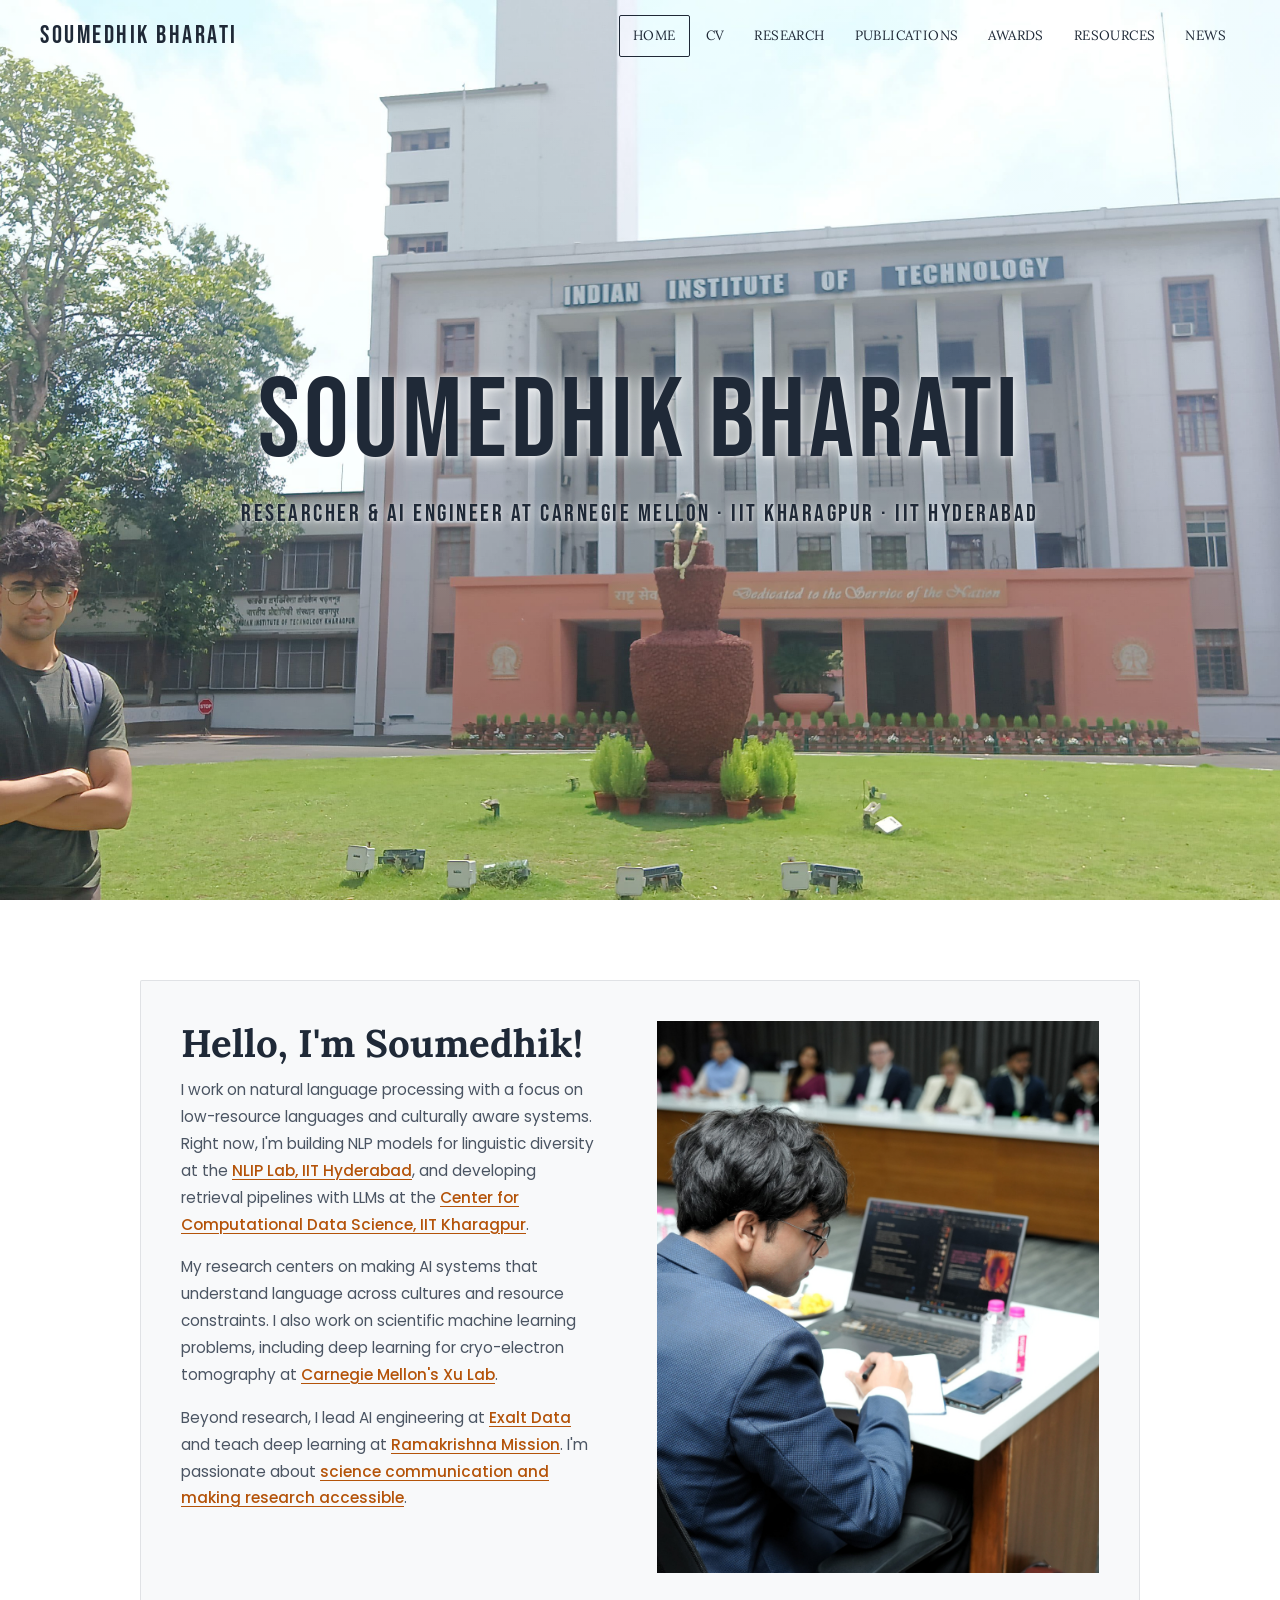
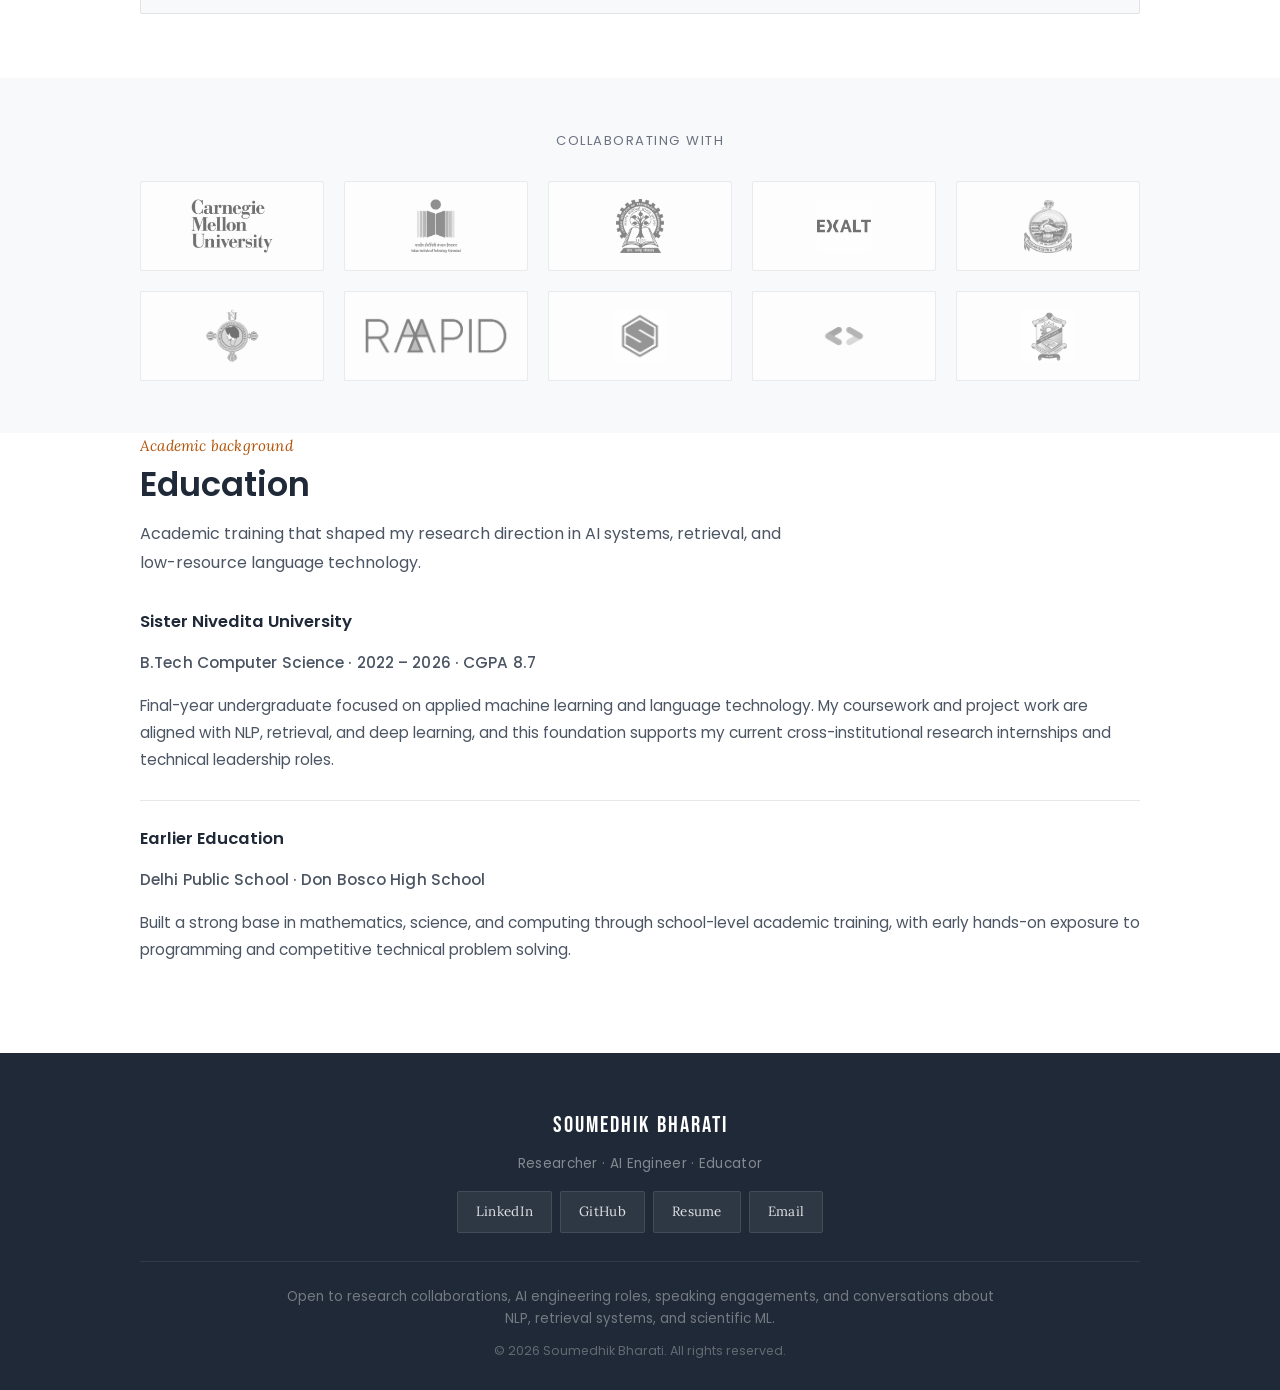
<file: index.html>
<!DOCTYPE html>
<html lang="en">
<head>
    <meta charset="UTF-8">
    <meta name="viewport" content="width=device-width, initial-scale=1.0">
    <title>Soumedhik Bharati - Researcher & AI Engineer</title>
    <meta name="description" content="Soumedhik Bharati is a researcher and AI engineer working on NLP for low-resource languages, information retrieval, and scientific ML at Carnegie Mellon, IIT Hyderabad, and IIT Kharagpur.">
    <link rel="icon" href="data:,">
    <meta name="theme-color" content="#1f2937">
    <link rel="stylesheet" href="css/styles.css">
    <link rel="preconnect" href="https://fonts.googleapis.com">
    <link rel="preconnect" href="https://fonts.gstatic.com" crossorigin>
    <link href="https://fonts.googleapis.com/css2?family=Bebas+Neue&family=Lora:ital,wght@0,400;0,500;0,600;0,700;1,400;1,500&family=Poppins:ital,wght@0,400;0,500;0,600;0,700;1,400;1,500&display=swap" rel="stylesheet">
</head>
<body class="home-page">
    <header class="site-header">
        <div class="shell-wide nav-shell">
            <a href="index.html" class="site-logo">SOUMEDHIK BHARATI</a>
            <div class="nav-links">
                <a href="index.html" class="nav-link active">HOME</a>
                <a href="about.html" class="nav-link">CV</a>
                <a href="research.html" class="nav-link">RESEARCH</a>
                <a href="publications.html" class="nav-link">PUBLICATIONS</a>
                <a href="awards.html" class="nav-link">AWARDS</a>
                <a href="resources.html" class="nav-link">RESOURCES</a>
                <a href="news.html" class="nav-link">NEWS</a>
            </div>
            <button class="nav-toggle" aria-label="Toggle navigation" aria-expanded="false">
                <span></span>
                <span></span>
                <span></span>
            </button>
        </div>
    </header>

    <section class="home-hero">
        <div class="shell-wide home-hero-inner">
            <div class="home-hero-copy">
                <h1 class="home-title">SOUMEDHIK BHARATI</h1>
                <p class="home-subtitle">Researcher & AI Engineer at Carnegie Mellon · IIT Kharagpur · IIT Hyderabad</p>
            </div>
        </div>
    </section>

    <main class="home-main">
        <section class="content-section shell">
            <div class="intro-grid">
                <div class="intro-copy">
                    <h2 class="greeting-title">Hello, I'm Soumedhik!</h2>
                    
                    <p>I work on natural language processing with a focus on low-resource languages and culturally aware systems. Right now, I'm building NLP models for linguistic diversity at the <a href="https://nlip-lab.github.io/" target="_blank">NLIP Lab, IIT Hyderabad</a>, and developing retrieval pipelines with LLMs at the <a href="https://ccds.iitkgp.ac.in/" target="_blank">Center for Computational Data Science, IIT Kharagpur</a>.</p>
                    
                    <p>My research centers on making AI systems that understand language across cultures and resource constraints. I also work on scientific machine learning problems, including deep learning for cryo-electron tomography at <a href="https://xulabs.github.io/" target="_blank">Carnegie Mellon's Xu Lab</a>.</p>
                    
                    <p>Beyond research, I lead AI engineering at <a href="https://www.exaltdata.com/" target="_blank">Exalt Data</a> and teach deep learning at <a href="https://www.shilpamandira.org/home.html" target="_blank">Ramakrishna Mission</a>. I'm passionate about <a href="resources.html">science communication and making research accessible</a>.</p>
                </div>
                <div class="portrait-media">
                    <img src="Images/Rajkot Youth Conference/7.jpeg" alt="Soumedhik Bharati">
                </div>
            </div>
        </section>

        <section class="content-section logos-section">
            <div class="shell">
                <p class="logos-title">Collaborating with</p>
                <div class="logo-grid">
                    <div class="logo-item"><img src="Images/Logo/CMU.png" alt="Carnegie Mellon University"></div>
                    <div class="logo-item"><img src="Images/Logo/IIT_Hyderabad.png" alt="IIT Hyderabad"></div>
                    <div class="logo-item"><img src="Images/Logo/IITKGP.png" alt="IIT Kharagpur"></div>
                    <div class="logo-item"><img src="Images/Logo/exalt.jpg" alt="Exalt Data"></div>
                    <div class="logo-item"><img src="Images/Logo/RamakrishnaMission.png" alt="Ramakrishna Mission"></div>
                    <div class="logo-item"><img src="Images/Logo/Sister_Nivedita_University_Logo.png" alt="Sister Nivedita University"></div>
                    <div class="logo-item"><img src="Images/Logo/RAAPID-Logo.png" alt="RAAPID"></div>
                    <div class="logo-item"><img src="Images/Logo/skepsis.png" alt="SKEPSIS"></div>
                    <div class="logo-item"><img src="Images/Logo/dsc-logo.png" alt="Google Developer Student Clubs"></div>
                    <div class="logo-item"><img src="Images/Logo/don_bosco_liluah.png" alt="Don Bosco Liluah"></div>
                </div>
            </div>
        </section>

        <section class="content-section shell">
            <p class="eyebrow">Academic background</p>
            <h2 class="section-title">Education</h2>
            <p class="section-intro">Academic training that shaped my research direction in AI systems, retrieval, and low-resource language technology.</p>
            <div class="entry-list">
                <article class="entry">
                    <h3>Sister Nivedita University</h3>
                    <p class="text-meta">B.Tech Computer Science · 2022 – 2026 · CGPA 8.7</p>
                    <p>Final-year undergraduate focused on applied machine learning and language technology. My coursework and project work are aligned with NLP, retrieval, and deep learning, and this foundation supports my current cross-institutional research internships and technical leadership roles.</p>
                </article>
                <article class="entry">
                    <h3>Earlier Education</h3>
                    <p class="text-meta">Delhi Public School · Don Bosco High School</p>
                    <p>Built a strong base in mathematics, science, and computing through school-level academic training, with early hands-on exposure to programming and competitive technical problem solving.</p>
                </article>
            </div>
        </section>
    </main>

    <footer class="site-footer">
        <div class="shell">
            <div class="footer-main">
                <div class="footer-brand">
                    <p class="footer-name">Soumedhik Bharati</p>
                    <p class="footer-tagline">Researcher · AI Engineer · Educator</p>
                </div>
                <div class="footer-links">
                    <a href="https://www.linkedin.com/in/soumedhik-bharati/" target="_blank" rel="noopener noreferrer">LinkedIn</a>
                    <a href="https://github.com/Soumedhik" target="_blank" rel="noopener noreferrer">GitHub</a>
                    <a href="Resume-6.pdf" target="_blank" rel="noopener noreferrer">Resume</a>
                    <a href="mailto:soumedhikbharati@gmail.com">Email</a>
                </div>
            </div>
            <div class="footer-bottom">
                <p class="footer-note">Open to research collaborations, AI engineering roles, speaking engagements, and conversations about NLP, retrieval systems, and scientific ML.</p>
                <p class="footer-copy">© 2026 Soumedhik Bharati. All rights reserved.</p>
            </div>
        </div>
    </footer>

    <script src="js/main.js"></script>
</body>
</html>
</file>
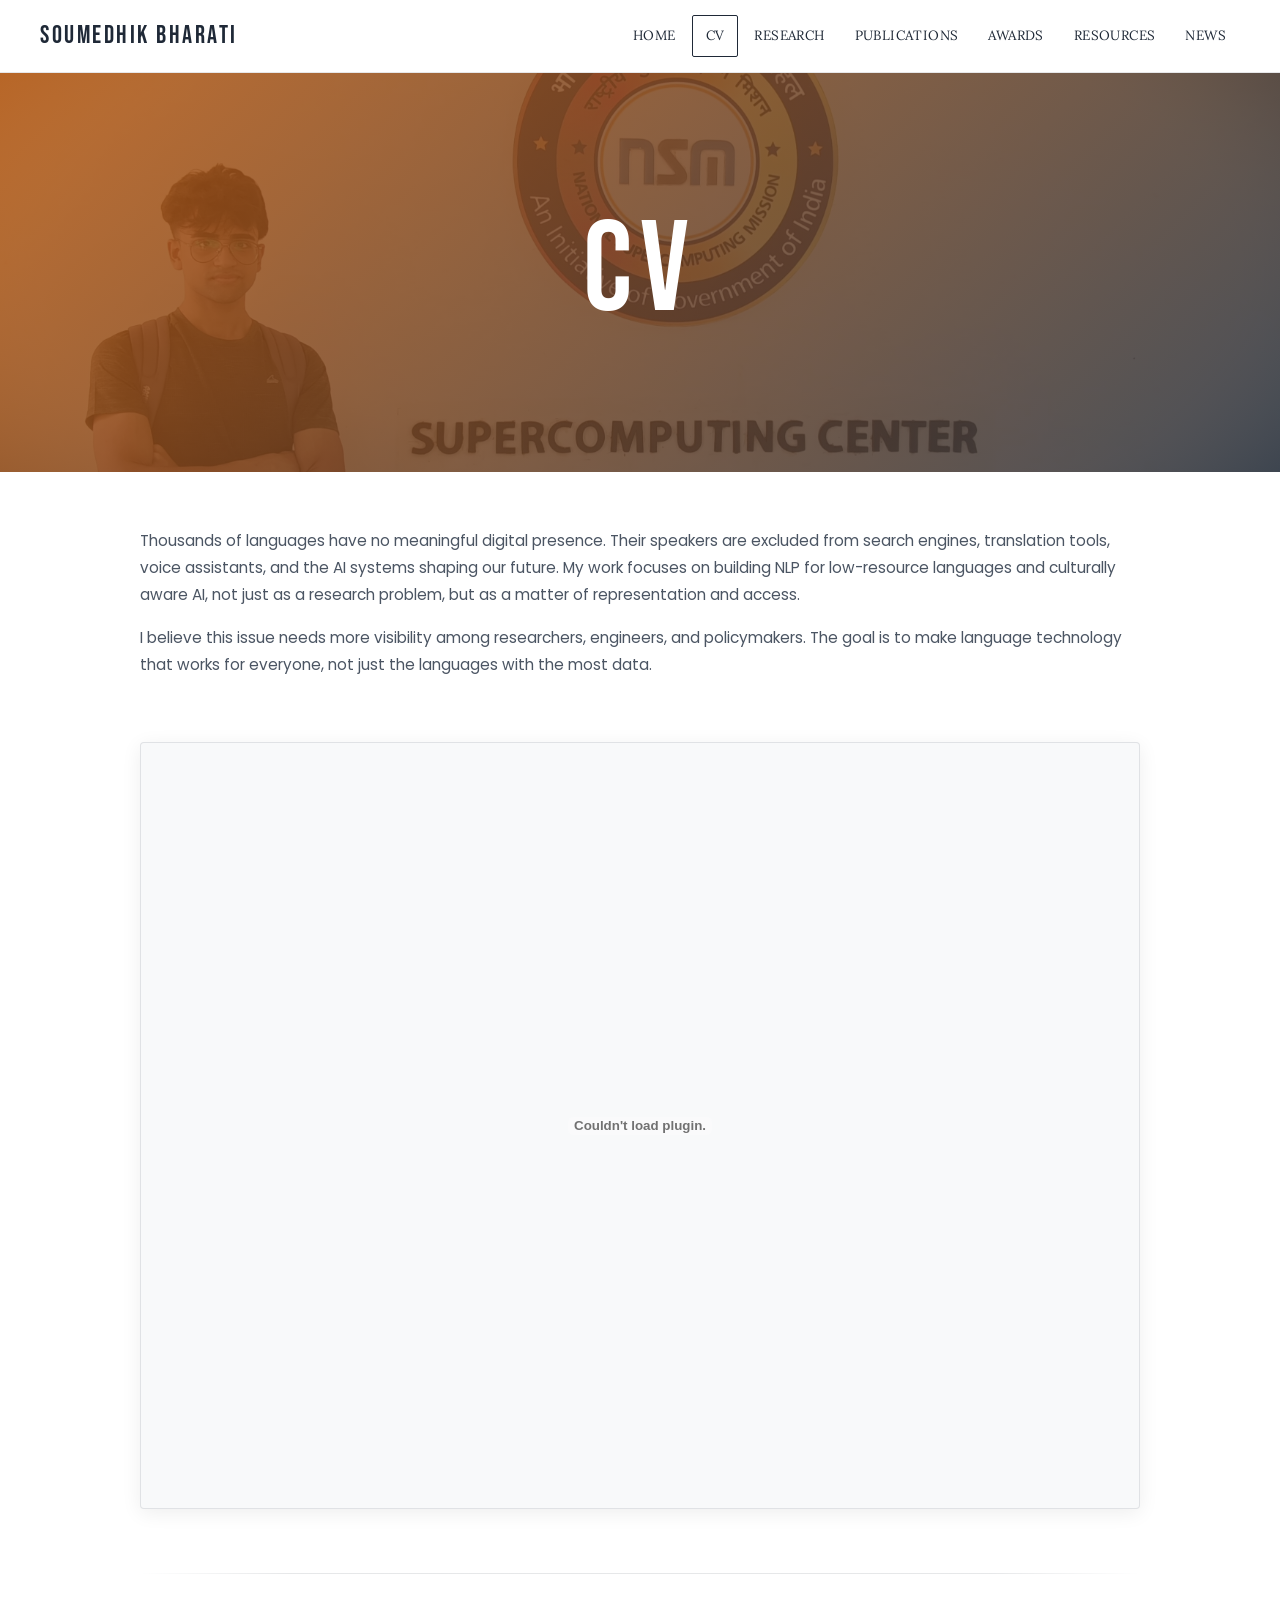
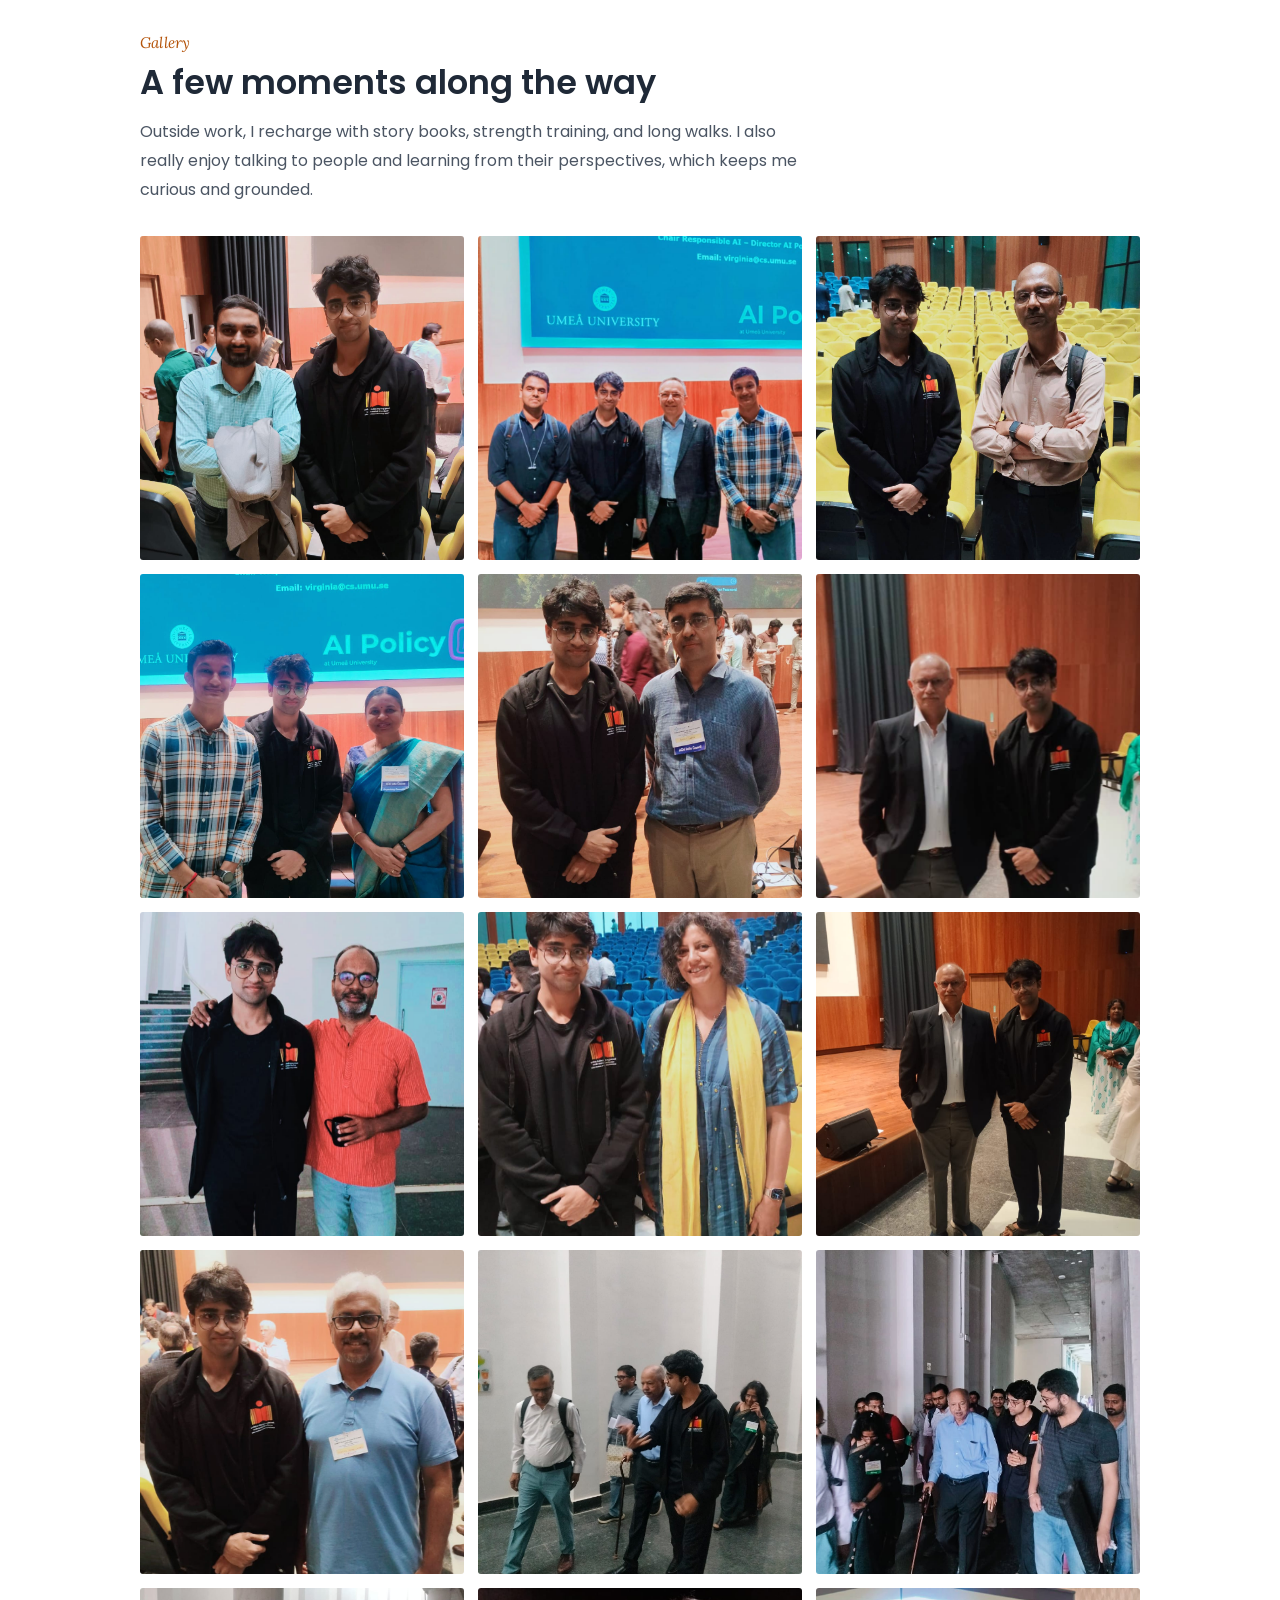
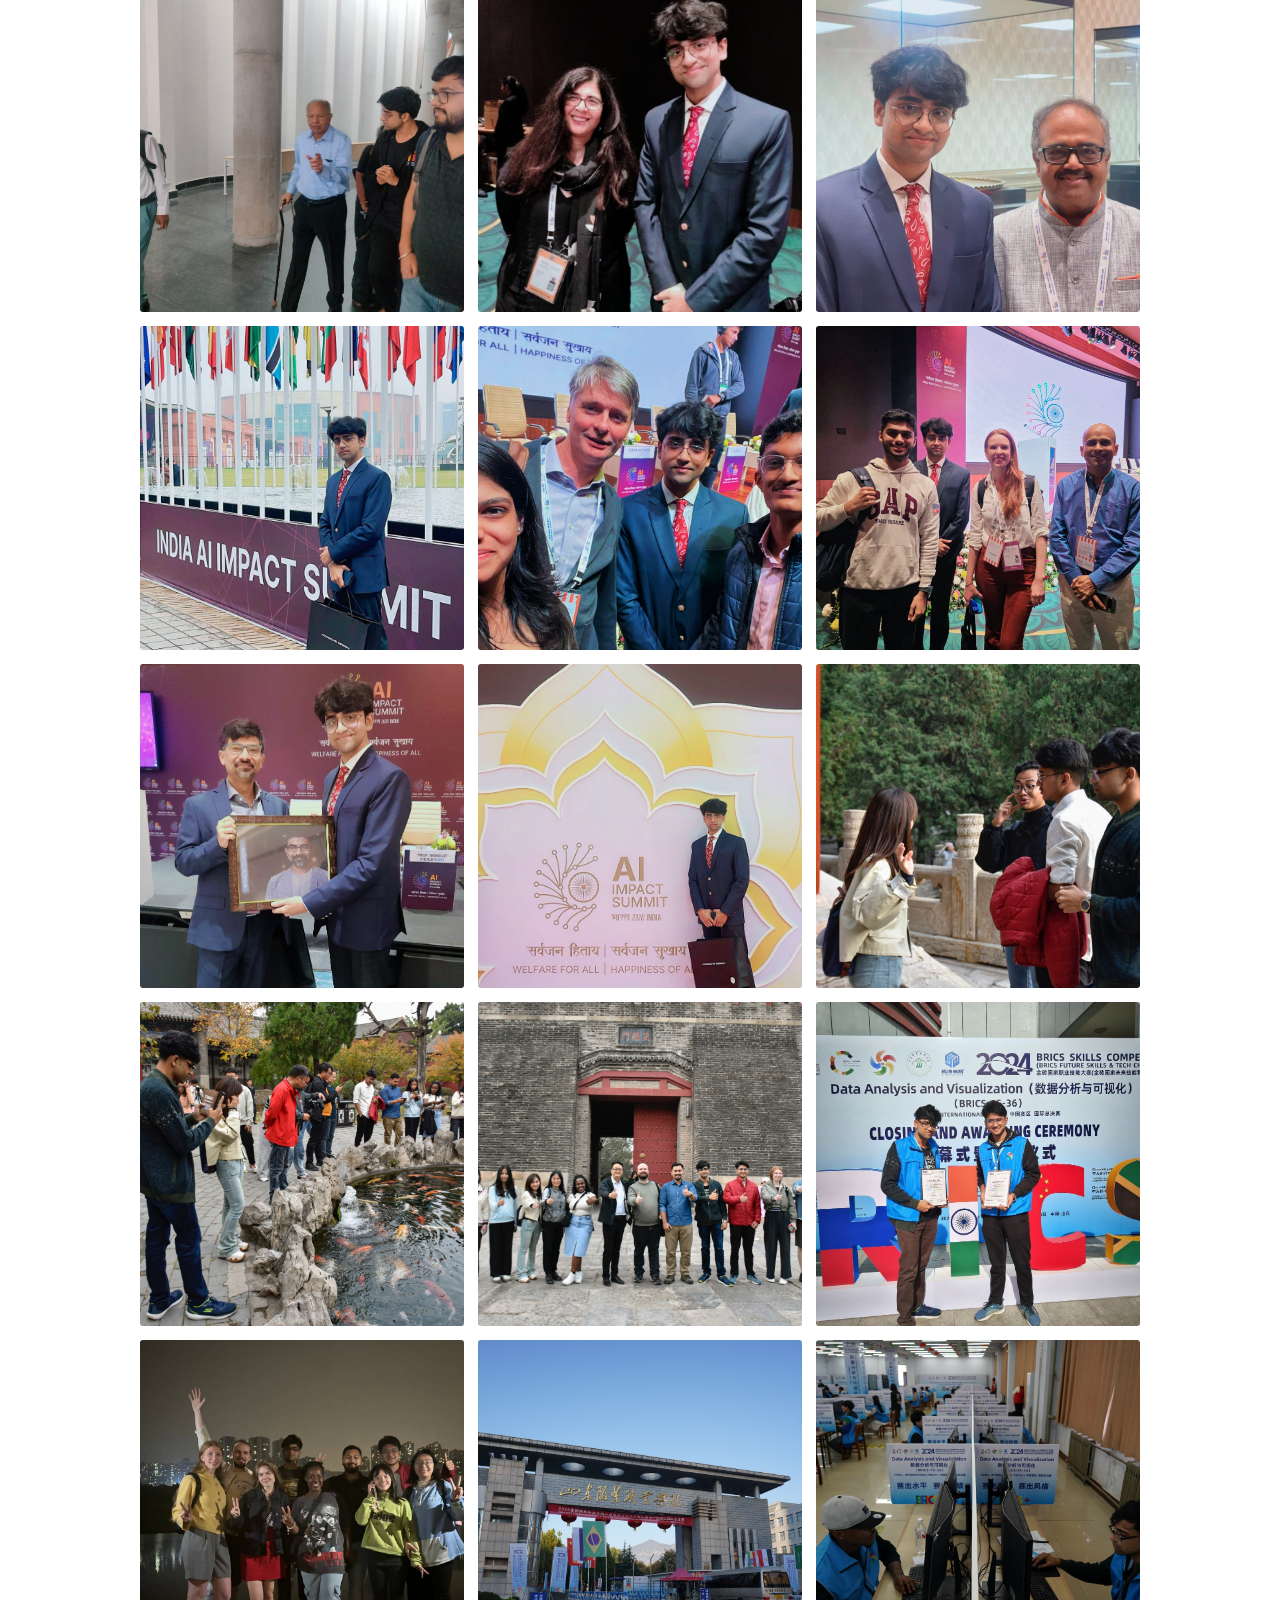
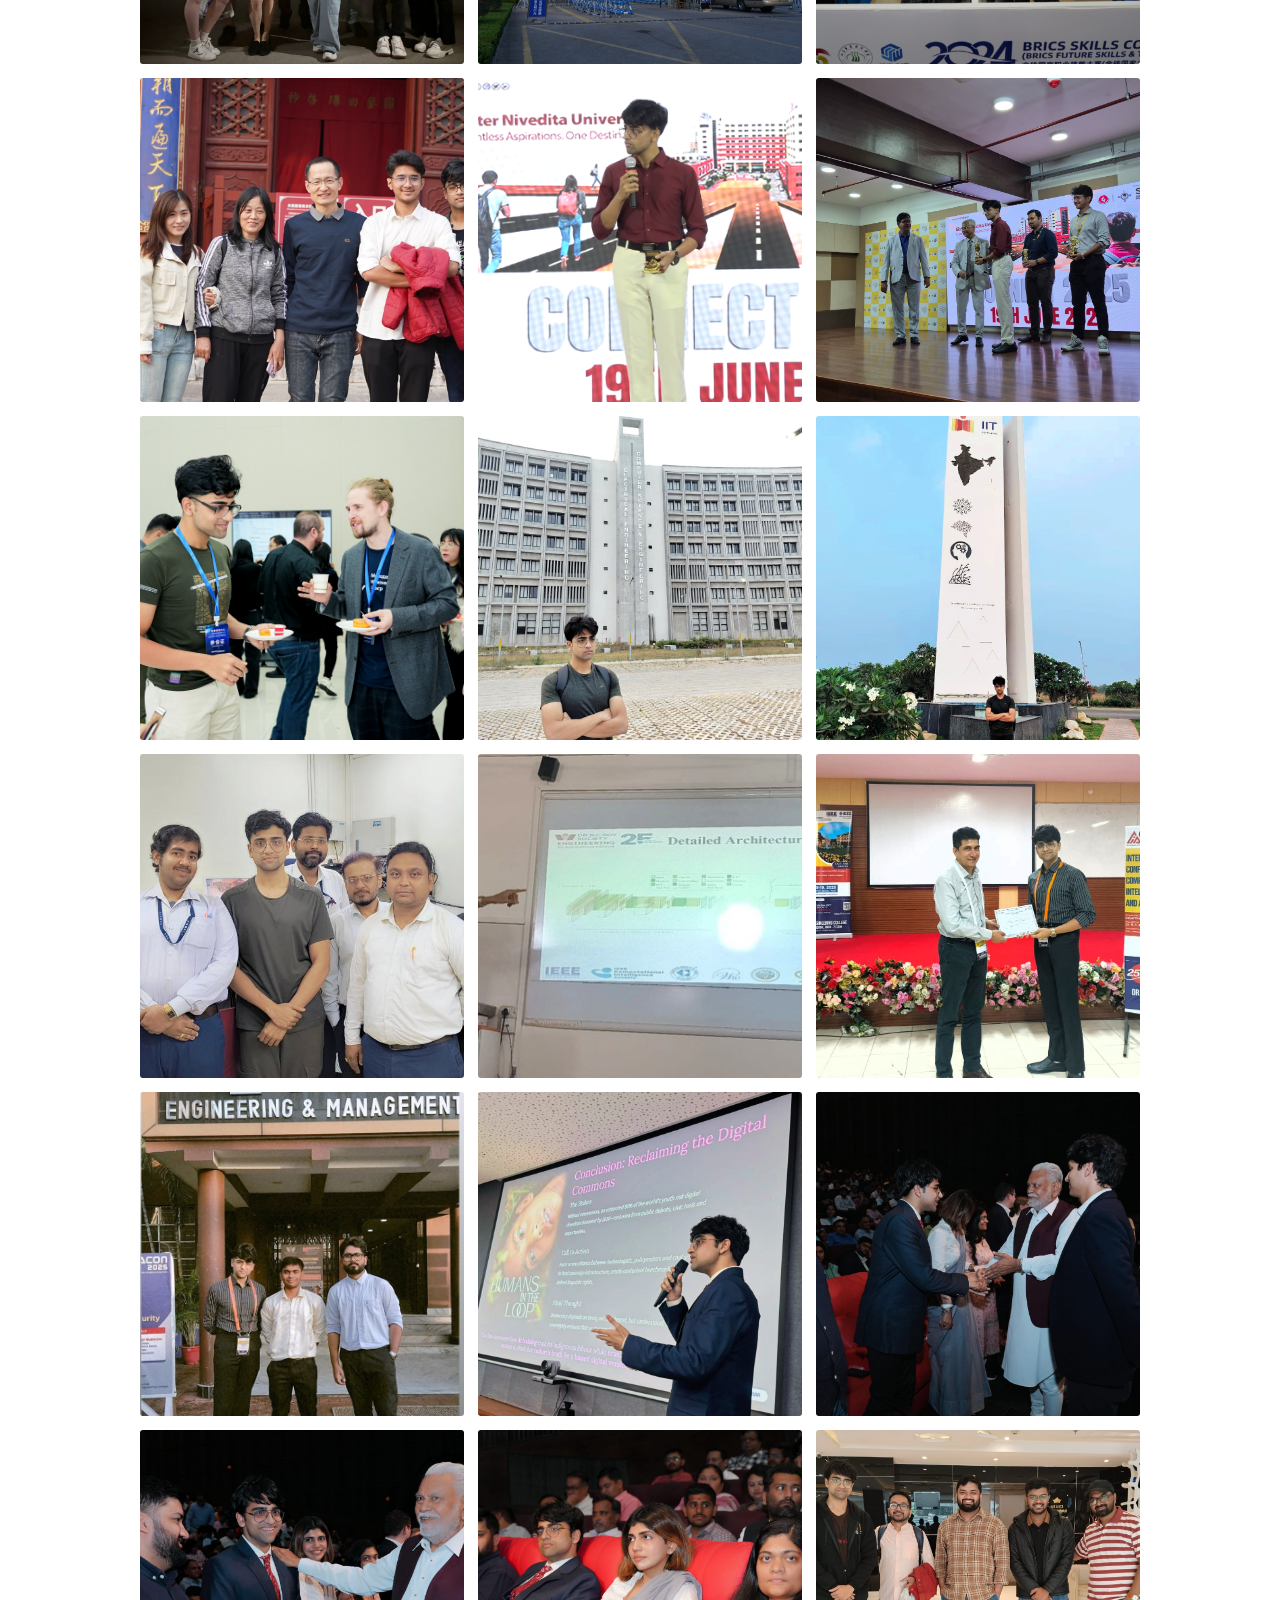
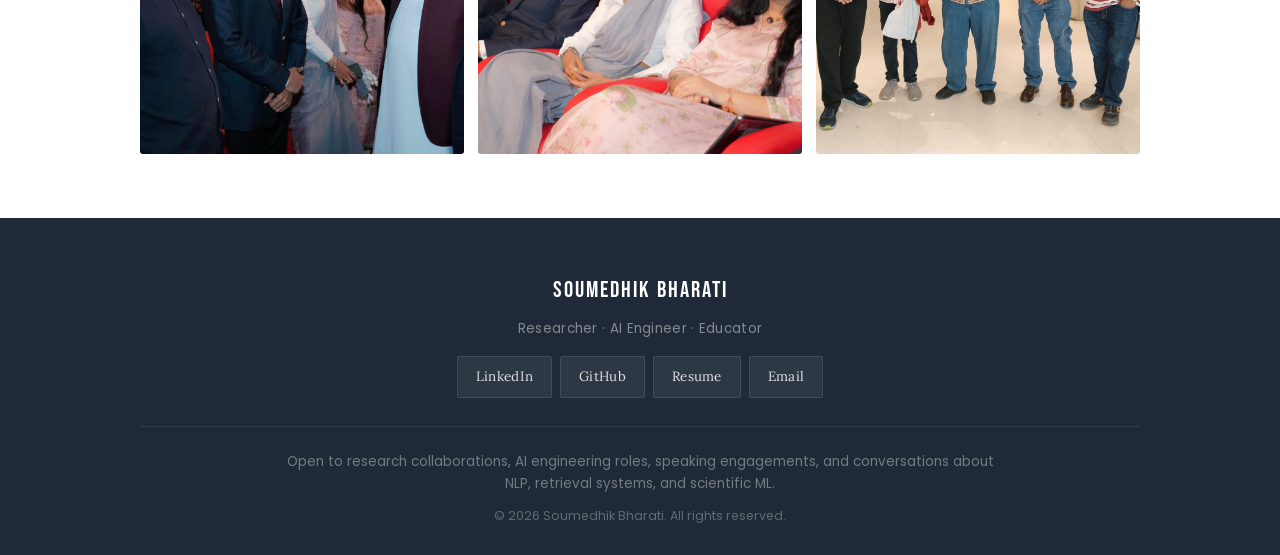
<file: about.html>
<!DOCTYPE html>
<html lang="en">
<head>
    <meta charset="UTF-8">
    <meta name="viewport" content="width=device-width, initial-scale=1.0">
    <title>CV - Soumedhik Bharati</title>
    <meta name="description" content="Curriculum vitae and photo gallery of Soumedhik Bharati — undergraduate researcher at Sister Nivedita University with internships at Carnegie Mellon, IIT Hyderabad, and IIT Kharagpur.">
    <link rel="icon" href="data:,">
    <meta name="theme-color" content="#1f2937">
    <link rel="stylesheet" href="css/styles.css">
    <link rel="preconnect" href="https://fonts.googleapis.com">
    <link rel="preconnect" href="https://fonts.gstatic.com" crossorigin>
    <link href="https://fonts.googleapis.com/css2?family=Bebas+Neue&family=Lora:ital,wght@0,400;0,500;0,600;0,700;1,400;1,500&family=Poppins:ital,wght@0,400;0,500;0,600;0,700;1,400;1,500&display=swap" rel="stylesheet">
</head>
<body class="cv-page">
    <header class="site-header">
        <div class="shell-wide nav-shell">
            <a href="index.html" class="site-logo">SOUMEDHIK BHARATI</a>
            <div class="nav-links">
                <a href="index.html" class="nav-link">HOME</a>
                <a href="about.html" class="nav-link active">CV</a>
                <a href="research.html" class="nav-link">RESEARCH</a>
                <a href="publications.html" class="nav-link">PUBLICATIONS</a>
                <a href="awards.html" class="nav-link">AWARDS</a>
                <a href="resources.html" class="nav-link">RESOURCES</a>
                <a href="news.html" class="nav-link">NEWS</a>
            </div>
            <button class="nav-toggle" aria-label="Toggle navigation" aria-expanded="false">
                <span></span>
                <span></span>
                <span></span>
            </button>
        </div>
    </header>

    <section class="page-hero" style="background-image: url('Images/IIT KGP/1.jpg');">
        <div class="page-hero-overlay"></div>
        <div class="page-hero-content">
            <h1 class="page-hero-title">CV</h1>
        </div>
    </section>

    <main class="page-main-no-pad">
        <section class="content-section shell">
            <div class="intro-copy">
                <p>Thousands of languages have no meaningful digital presence. Their speakers are excluded from search engines, translation tools, voice assistants, and the AI systems shaping our future. My work focuses on building NLP for low-resource languages and culturally aware AI, not just as a research problem, but as a matter of representation and access.</p>
                
                <p>I believe this issue needs more visibility among researchers, engineers, and policymakers. The goal is to make language technology that works for everyone, not just the languages with the most data.</p>
            </div>
        </section>

        <section class="content-section shell">
            <div class="pdf-wrapper">
                <embed src="Resume-6.pdf" type="application/pdf" class="pdf-embed">
                <p class="pdf-fallback">Your browser does not support embedded PDFs. <a href="Resume-6.pdf" target="_blank">Download the PDF here</a>.</p>
            </div>
        </section>

        <div class="section-divider"></div>

        <section class="content-section shell">
            <p class="eyebrow">Gallery</p>
            <h2 class="section-title">A few moments along the way</h2>
            <p class="section-intro">Outside work, I recharge with story books, strength training, and long walks. I also really enjoy talking to people and learning from their perspectives, which keeps me curious and grounded.</p>
            <div class="photo-grid">
                <img src="Images/ACM/WhatsApp Image 2026-02-14 at 6.38.37 PM (1).jpeg" alt="At an ACM event">
                <img src="Images/ACM/WhatsApp Image 2026-02-14 at 6.38.37 PM (2).jpeg" alt="At an ACM event">
                <img src="Images/ACM/WhatsApp Image 2026-02-14 at 6.38.37 PM.jpeg" alt="At an ACM event">
                <img src="Images/ACM/WhatsApp Image 2026-02-14 at 6.38.38 PM (1).jpeg" alt="At an ACM event">
                <img src="Images/ACM/WhatsApp Image 2026-02-14 at 6.38.38 PM (2).jpeg" alt="At an ACM event">
                <img src="Images/ACM/WhatsApp Image 2026-02-14 at 6.38.38 PM (3).jpeg" alt="At an ACM event">
                <img src="Images/ACM/WhatsApp Image 2026-02-14 at 6.38.38 PM.jpeg" alt="At an ACM event">
                <img src="Images/ACM/WhatsApp Image 2026-02-14 at 6.38.39 PM (1).jpeg" alt="At an ACM event">
                <img src="Images/ACM/WhatsApp Image 2026-02-14 at 6.38.39 PM (2).jpeg" alt="At an ACM event">
                <img src="Images/ACM/WhatsApp Image 2026-02-14 at 6.38.39 PM.jpeg" alt="At an ACM event">
                <img src="Images/ACM/WhatsApp Image 2026-02-14 at 6.38.40 PM (1).jpeg" alt="At an ACM event">
                <img src="Images/ACM/WhatsApp Image 2026-02-14 at 6.38.40 PM.jpeg" alt="At an ACM event">
                <img src="Images/ACM/WhatsApp Image 2026-02-14 at 6.38.41 PM.jpeg" alt="At an ACM event">
                <img src="Images/AI Summit/WhatsApp Image 2026-02-18 at 10.41.09 PM.jpeg" alt="At the India AI Impact Summit 2026">
                <img src="Images/AI Summit/WhatsApp Image 2026-02-18 at 10.41.22 PM.jpeg" alt="At the India AI Impact Summit 2026">
                <img src="Images/AI Summit/WhatsApp Image 2026-02-18 at 10.41.26 PM.jpeg" alt="At the India AI Impact Summit 2026">
                <img src="Images/AI Summit/WhatsApp Image 2026-02-18 at 10.41.27 PM.jpeg" alt="At the India AI Impact Summit 2026">
                <img src="Images/AI Summit/WhatsApp Image 2026-02-18 at 10.41.28 PM.jpeg" alt="At the India AI Impact Summit 2026">
                <img src="Images/AI Summit/WhatsApp Image 2026-02-18 at 10.41.29 PM.jpeg" alt="At the India AI Impact Summit 2026">
                <img src="Images/AI Summit/WhatsApp Image 2026-02-18 at 10.41.30 PM.jpeg" alt="At the India AI Impact Summit 2026">
                <img src="Images/Brics/_DSC5962.jpg" alt="At the BRICS International Vocational Skills Competition 2024">
                <img src="Images/Brics/_DSC6291.jpg" alt="At the BRICS International Vocational Skills Competition 2024">
                <img src="Images/Brics/_DSC6362.jpg" alt="At the BRICS International Vocational Skills Competition 2024">
                <img src="Images/Brics/1731903588817.jpg" alt="At the BRICS International Vocational Skills Competition 2024">
                <img src="Images/Brics/5282793844502556353.jpg" alt="At the BRICS International Vocational Skills Competition 2024">
                <img src="Images/Brics/DSC06771.JPG" alt="At the BRICS International Vocational Skills Competition 2024">
                <img src="Images/Brics/DSC08614.JPG" alt="At the BRICS International Vocational Skills Competition 2024">
                <img src="Images/Brics/PIC05087.JPG" alt="At the BRICS International Vocational Skills Competition 2024">
                <img src="Images/Brics/Sister Nivedita University - LIVE CONNECT'25 COMPUTER SCIENCE &amp; ENGINEERING SISTER NIVEDITA UNIVERSITY [mRul5XgQOkY - 1332x749 - 1h29m24s].png" alt="SNU LIVE CONNECT 2025 invited panel talk">
                <img src="Images/Brics/Untithled.jpg" alt="At a BRICS event">
                <img src="Images/Brics/YYF06830.JPG" alt="At the BRICS International Vocational Skills Competition 2024">
                <img src="Images/IIT Hyd/1.jpg" alt="At IIT Hyderabad">
                <img src="Images/IIT Hyd/2.jpg" alt="At IIT Hyderabad">
                <img src="Images/IIT KGP/belurmath.jpg" alt="At Belurmath, Ramakrishna Mission">
                <img src="Images/IIT KGP/CIACON.jpg" alt="Presenting at IEEE CIACON 2025">
                <img src="Images/IIT KGP/ciacon2.jpg" alt="At IEEE CIACON 2025">
                <img src="Images/IIT KGP/ciacon3.jpg" alt="At IEEE CIACON 2025">
                <img src="Images/Rajkot Youth Conference/10.jpeg" alt="At the Rajkot Youth Conference 2026">
                <img src="Images/Rajkot Youth Conference/2.jpeg" alt="At the Rajkot Youth Conference 2026">
                <img src="Images/Rajkot Youth Conference/3.jpeg" alt="At the Rajkot Youth Conference 2026">
                <img src="Images/Rajkot Youth Conference/5.jpeg" alt="At the Rajkot Youth Conference 2026">
                <img src="Images/Rajkot Youth Conference/8.jpeg" alt="At the Rajkot Youth Conference 2026">
            </div>
        </section>
    </main>

    <footer class="site-footer">
        <div class="shell">
            <div class="footer-main">
                <div class="footer-brand">
                    <p class="footer-name">Soumedhik Bharati</p>
                    <p class="footer-tagline">Researcher · AI Engineer · Educator</p>
                </div>
                <div class="footer-links">
                    <a href="https://www.linkedin.com/in/soumedhik-bharati/" target="_blank" rel="noopener noreferrer">LinkedIn</a>
                    <a href="https://github.com/Soumedhik" target="_blank" rel="noopener noreferrer">GitHub</a>
                    <a href="Resume-6.pdf" target="_blank" rel="noopener noreferrer">Resume</a>
                    <a href="mailto:soumedhikbharati@gmail.com">Email</a>
                </div>
            </div>
            <div class="footer-bottom">
                <p class="footer-note">Open to research collaborations, AI engineering roles, speaking engagements, and conversations about NLP, retrieval systems, and scientific ML.</p>
                <p class="footer-copy">© 2026 Soumedhik Bharati. All rights reserved.</p>
            </div>
        </div>
    </footer>

    <script src="js/main.js"></script>
</body>
</html>
</file>
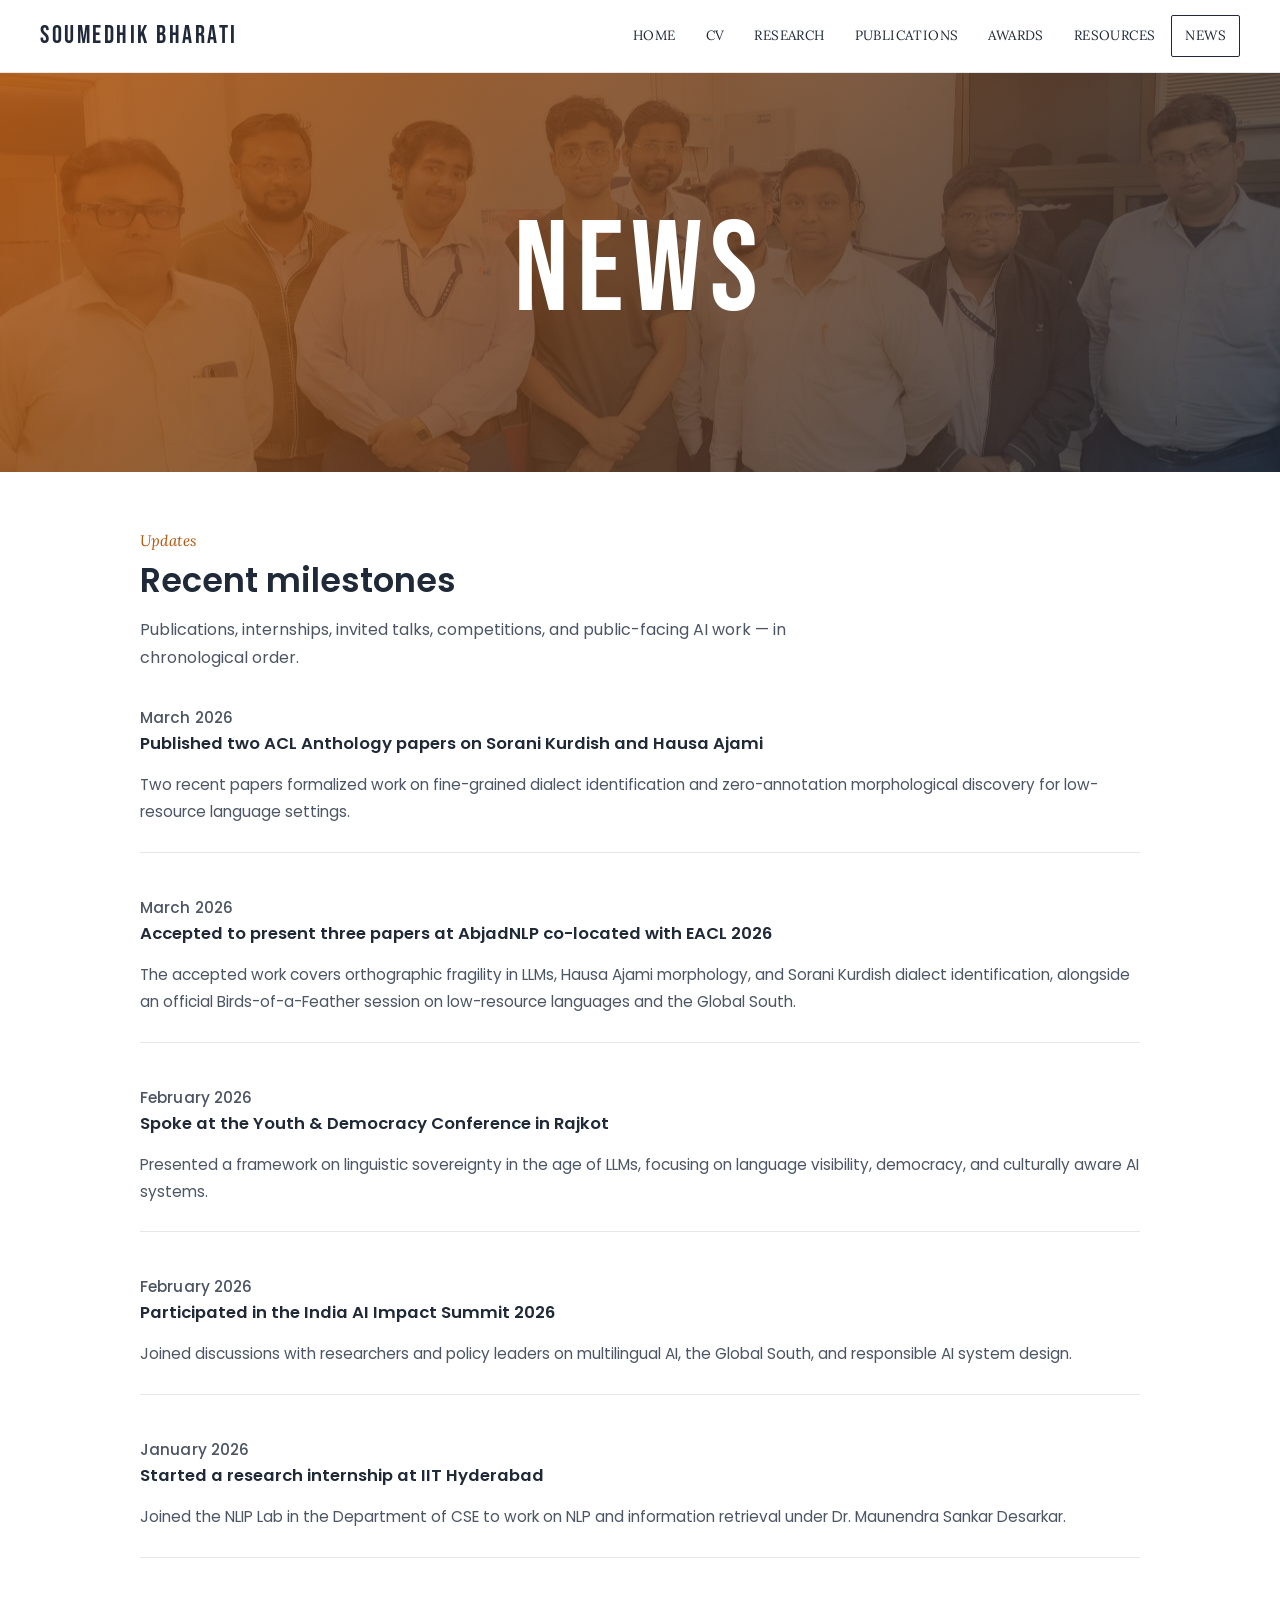
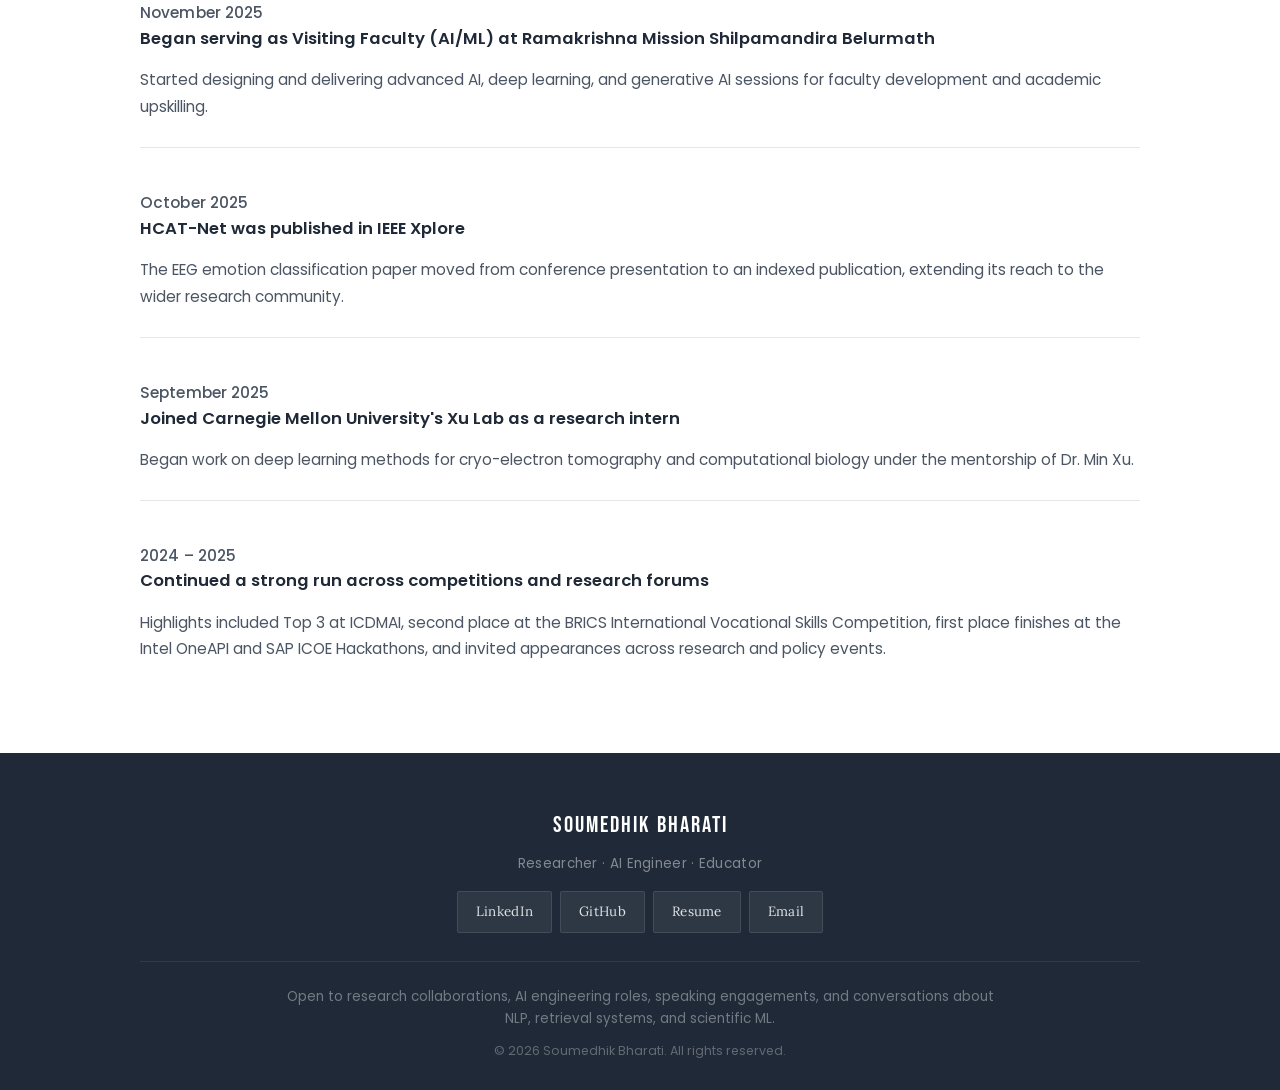
<file: news.html>
<!DOCTYPE html>
<html lang="en">
<head>
    <meta charset="UTF-8">
    <meta name="viewport" content="width=device-width, initial-scale=1.0">
    <title>News - Soumedhik Bharati</title>
    <meta name="description" content="Recent milestones for Soumedhik Bharati: publications, internships, invited talks, competitions, and public-facing AI work.">
    <link rel="icon" href="data:,">
    <meta name="theme-color" content="#1f2937">
    <link rel="stylesheet" href="css/styles.css">
    <link rel="preconnect" href="https://fonts.googleapis.com">
    <link rel="preconnect" href="https://fonts.gstatic.com" crossorigin>
    <link href="https://fonts.googleapis.com/css2?family=Bebas+Neue&family=Lora:ital,wght@0,400;0,500;0,600;0,700;1,400;1,500&family=Poppins:ital,wght@0,400;0,500;0,600;0,700;1,400;1,500&display=swap" rel="stylesheet">
</head>
<body class="news-page">
    <header class="site-header">
        <div class="shell-wide nav-shell">
            <a href="index.html" class="site-logo">SOUMEDHIK BHARATI</a>
            <div class="nav-links">
                <a href="index.html" class="nav-link">HOME</a>
                <a href="about.html" class="nav-link">CV</a>
                <a href="research.html" class="nav-link">RESEARCH</a>
                <a href="publications.html" class="nav-link">PUBLICATIONS</a>
                <a href="awards.html" class="nav-link">AWARDS</a>
                <a href="resources.html" class="nav-link">RESOURCES</a>
                <a href="news.html" class="nav-link active">NEWS</a>
            </div>
            <button class="nav-toggle" aria-label="Toggle navigation" aria-expanded="false">
                <span></span>
                <span></span>
                <span></span>
            </button>
        </div>
    </header>

    <section class="page-hero" style="background-image: url('Images/IIT KGP/belurmath.jpg');">
        <div class="page-hero-overlay"></div>
        <div class="page-hero-content">
            <h1 class="page-hero-title">NEWS</h1>
        </div>
    </section>

    <main class="page-main-no-pad">
        <section class="content-section shell">
            <p class="eyebrow">Updates</p>
            <h2 class="section-title">Recent milestones</h2>
            <p class="section-intro">Publications, internships, invited talks, competitions, and public-facing AI work — in chronological order.</p>
            <div class="news-list">
                <article class="news-entry">
                    <p class="post-date">March 2026</p>
                    <h3>Published two ACL Anthology papers on Sorani Kurdish and Hausa Ajami</h3>
                    <p>Two recent papers formalized work on fine-grained dialect identification and zero-annotation morphological discovery for low-resource language settings.</p>
                </article>
                <article class="news-entry">
                    <p class="post-date">March 2026</p>
                    <h3>Accepted to present three papers at AbjadNLP co-located with EACL 2026</h3>
                    <p>The accepted work covers orthographic fragility in LLMs, Hausa Ajami morphology, and Sorani Kurdish dialect identification, alongside an official Birds-of-a-Feather session on low-resource languages and the Global South.</p>
                </article>
                <article class="news-entry">
                    <p class="post-date">February 2026</p>
                    <h3>Spoke at the Youth &amp; Democracy Conference in Rajkot</h3>
                    <p>Presented a framework on linguistic sovereignty in the age of LLMs, focusing on language visibility, democracy, and culturally aware AI systems.</p>
                </article>
                <article class="news-entry">
                    <p class="post-date">February 2026</p>
                    <h3>Participated in the India AI Impact Summit 2026</h3>
                    <p>Joined discussions with researchers and policy leaders on multilingual AI, the Global South, and responsible AI system design.</p>
                </article>
                <article class="news-entry">
                    <p class="post-date">January 2026</p>
                    <h3>Started a research internship at IIT Hyderabad</h3>
                    <p>Joined the NLIP Lab in the Department of CSE to work on NLP and information retrieval under Dr. Maunendra Sankar Desarkar.</p>
                </article>
                <article class="news-entry">
                    <p class="post-date">November 2025</p>
                    <h3>Began serving as Visiting Faculty (AI/ML) at Ramakrishna Mission Shilpamandira Belurmath</h3>
                    <p>Started designing and delivering advanced AI, deep learning, and generative AI sessions for faculty development and academic upskilling.</p>
                </article>
                <article class="news-entry">
                    <p class="post-date">October 2025</p>
                    <h3>HCAT-Net was published in IEEE Xplore</h3>
                    <p>The EEG emotion classification paper moved from conference presentation to an indexed publication, extending its reach to the wider research community.</p>
                </article>
                <article class="news-entry">
                    <p class="post-date">September 2025</p>
                    <h3>Joined Carnegie Mellon University's Xu Lab as a research intern</h3>
                    <p>Began work on deep learning methods for cryo-electron tomography and computational biology under the mentorship of Dr. Min Xu.</p>
                </article>
                <article class="news-entry">
                    <p class="post-date">2024 – 2025</p>
                    <h3>Continued a strong run across competitions and research forums</h3>
                    <p>Highlights included Top 3 at ICDMAI, second place at the BRICS International Vocational Skills Competition, first place finishes at the Intel OneAPI and SAP ICOE Hackathons, and invited appearances across research and policy events.</p>
                </article>
            </div>
        </section>
    </main>

    <footer class="site-footer">
        <div class="shell">
            <div class="footer-main">
                <div class="footer-brand">
                    <p class="footer-name">Soumedhik Bharati</p>
                    <p class="footer-tagline">Researcher · AI Engineer · Educator</p>
                </div>
                <div class="footer-links">
                    <a href="https://www.linkedin.com/in/soumedhik-bharati/" target="_blank" rel="noopener noreferrer">LinkedIn</a>
                    <a href="https://github.com/Soumedhik" target="_blank" rel="noopener noreferrer">GitHub</a>
                    <a href="Resume-6.pdf" target="_blank" rel="noopener noreferrer">Resume</a>
                    <a href="mailto:soumedhikbharati@gmail.com">Email</a>
                </div>
            </div>
            <div class="footer-bottom">
                <p class="footer-note">Open to research collaborations, AI engineering roles, speaking engagements, and conversations about NLP, retrieval systems, and scientific ML.</p>
                <p class="footer-copy">© 2026 Soumedhik Bharati. All rights reserved.</p>
            </div>
        </div>
    </footer>

    <script src="js/main.js"></script>
</body>
</html>
</file>
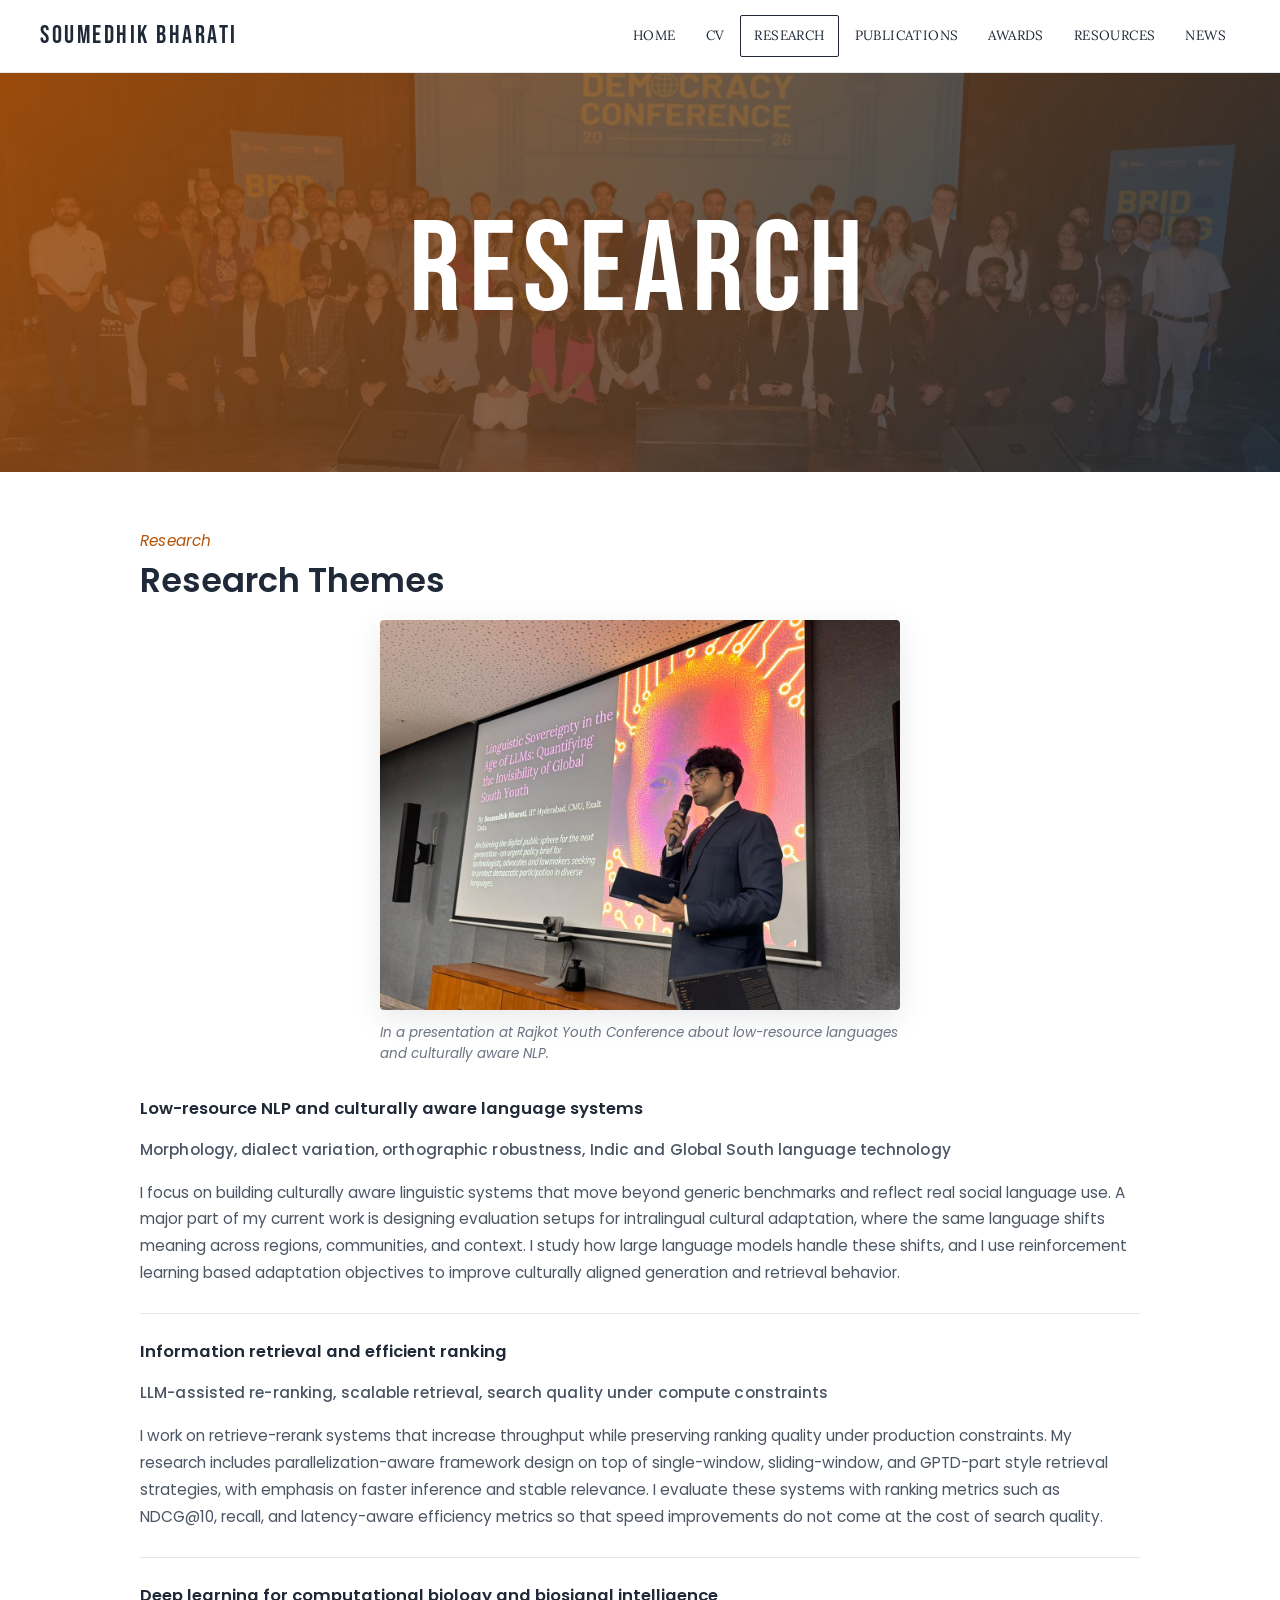
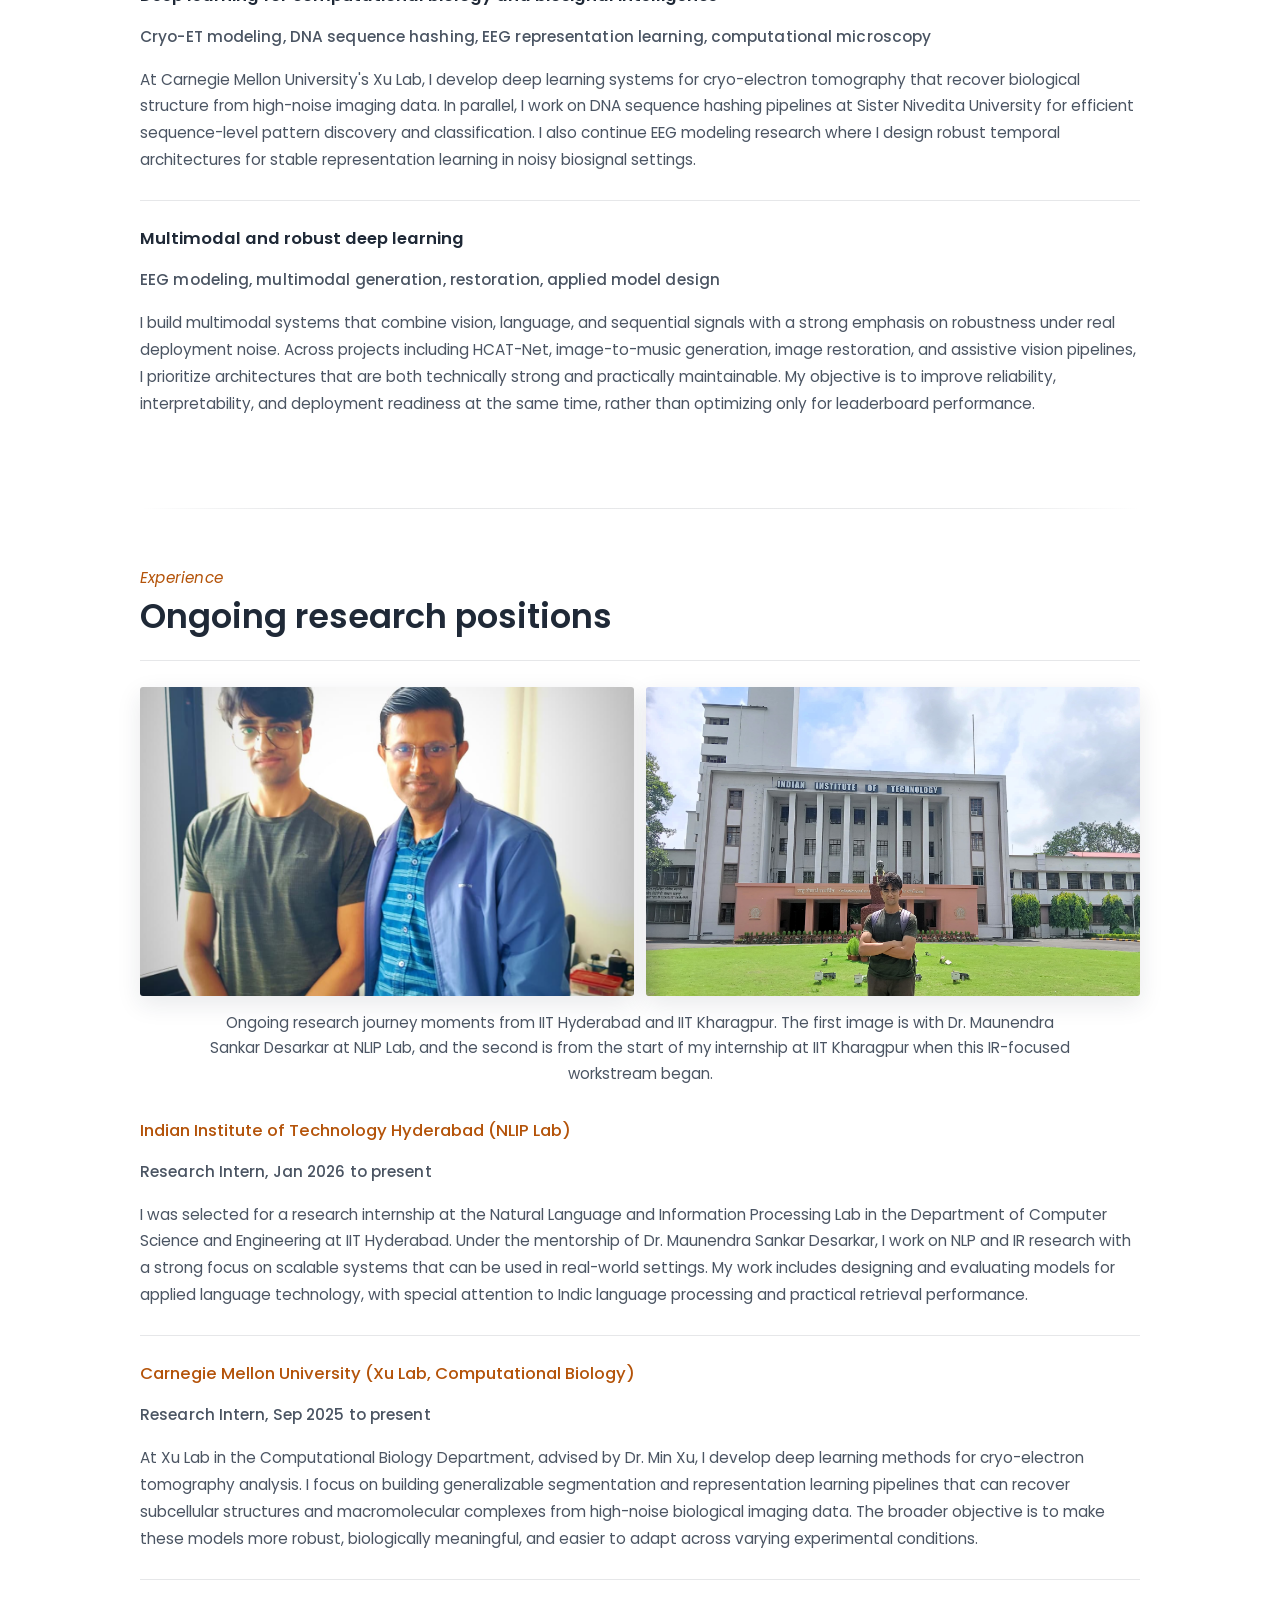
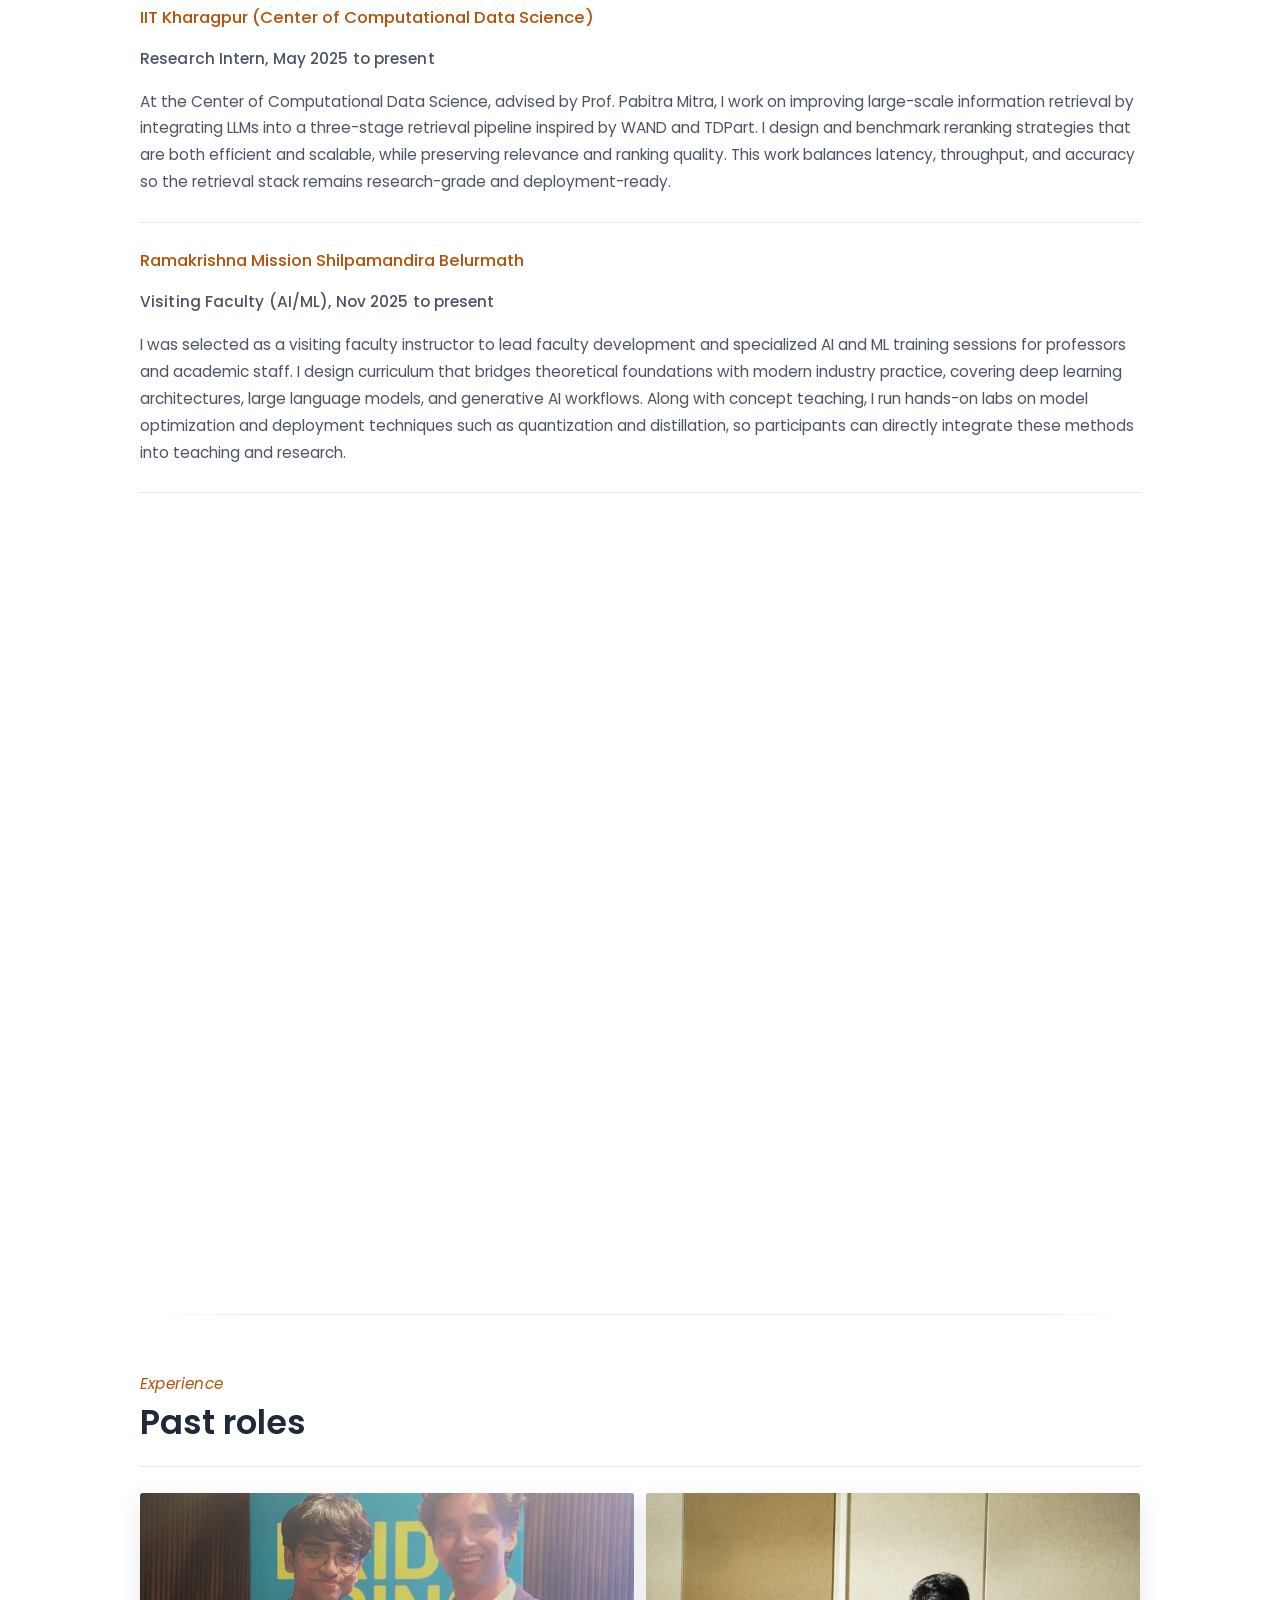
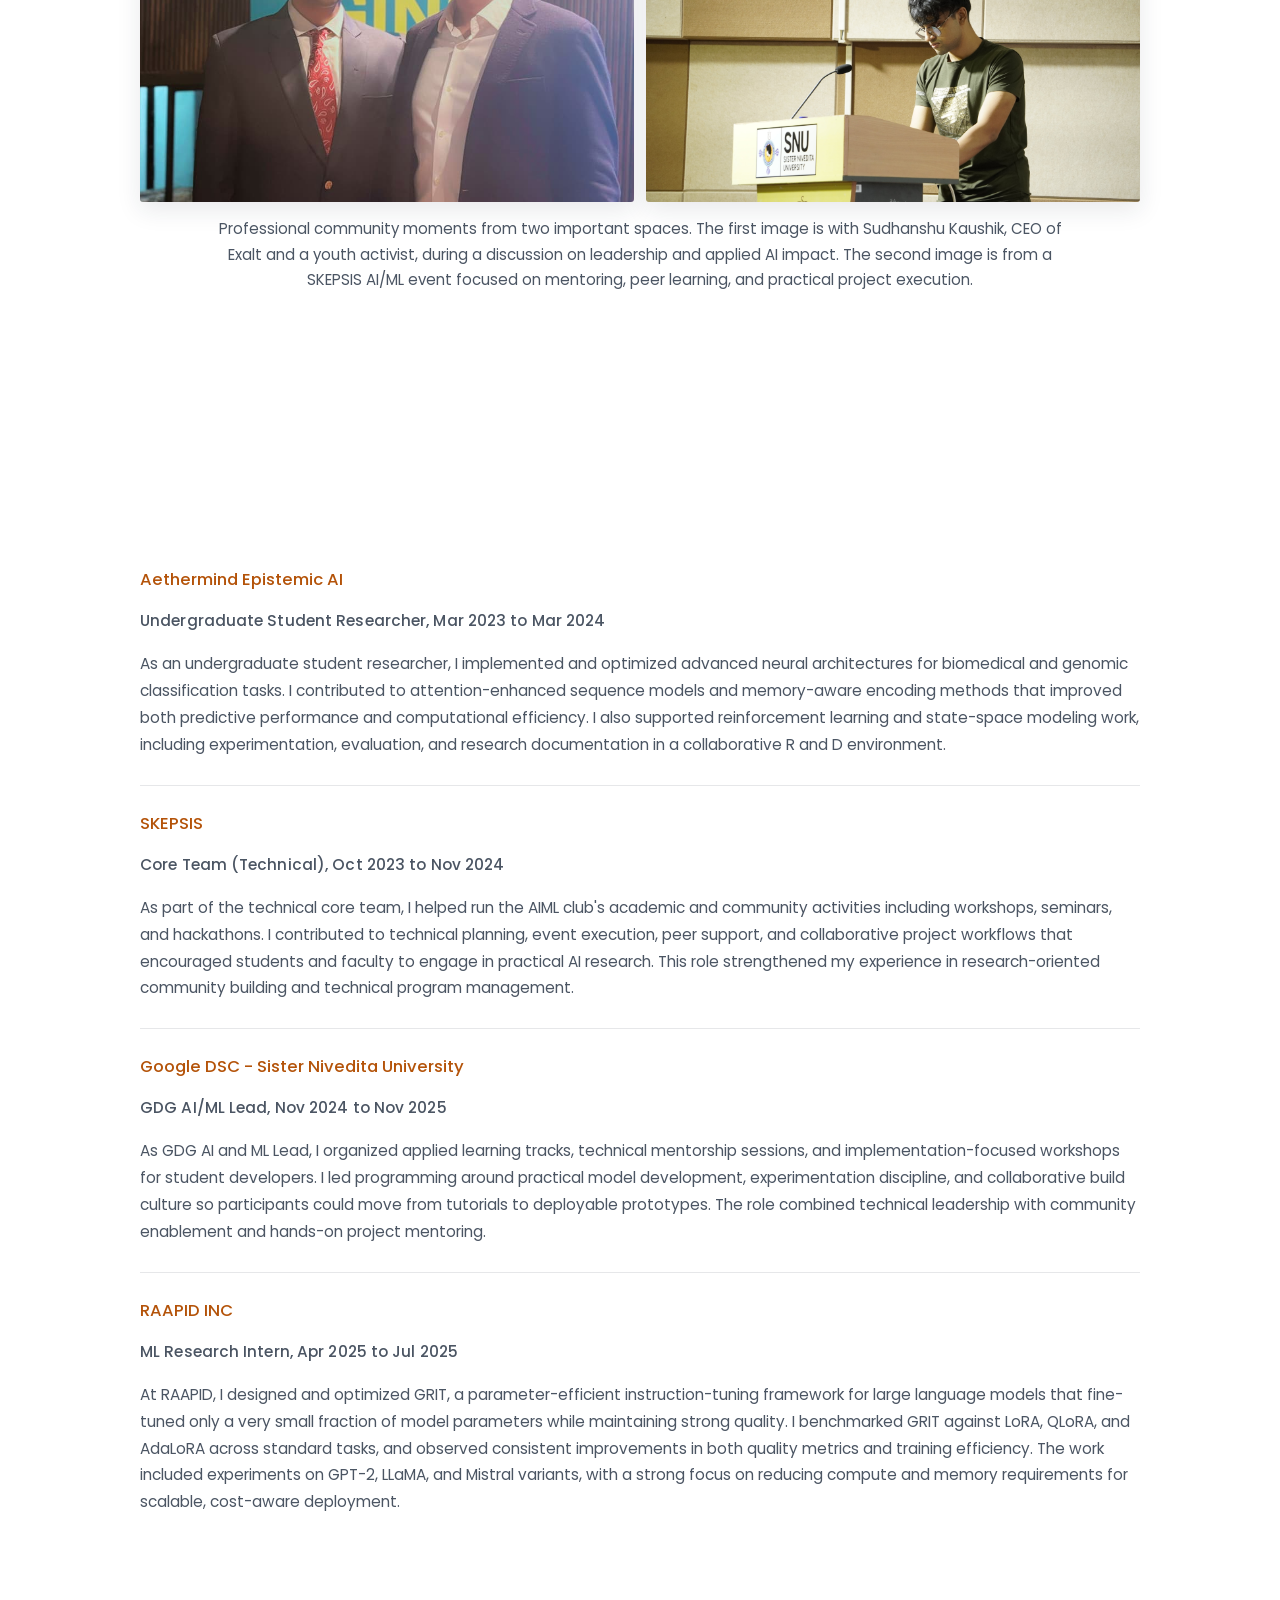
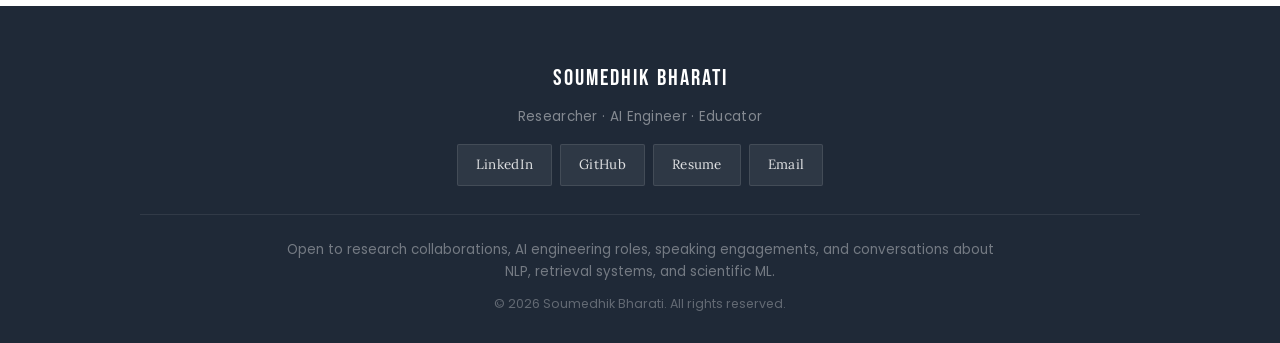
<file: research.html>
<!DOCTYPE html>
<html lang="en">
<head>
    <meta charset="UTF-8">
    <meta name="viewport" content="width=device-width, initial-scale=1.0">
    <title>Research - Soumedhik Bharati</title>
    <meta name="description" content="Research themes and positions of Soumedhik Bharati: low-resource NLP, information retrieval, computational biology, and multimodal deep learning.">
    <link rel="icon" href="data:,">
    <meta name="theme-color" content="#1f2937">
    <link rel="stylesheet" href="css/styles.css">
    <link rel="preconnect" href="https://fonts.googleapis.com">
    <link rel="preconnect" href="https://fonts.gstatic.com" crossorigin>
    <link href="https://fonts.googleapis.com/css2?family=Bebas+Neue&family=Lora:ital,wght@0,400;0,500;0,600;0,700;1,400;1,500&family=Poppins:ital,wght@0,400;0,500;0,600;0,700;1,400;1,500&display=swap" rel="stylesheet">
</head>
<body class="research-page">
    <header class="site-header">
        <div class="shell-wide nav-shell">
            <a href="index.html" class="site-logo">SOUMEDHIK BHARATI</a>
            <div class="nav-links">
                <a href="index.html" class="nav-link">HOME</a>
                <a href="about.html" class="nav-link">CV</a>
                <a href="research.html" class="nav-link active">RESEARCH</a>
                <a href="publications.html" class="nav-link">PUBLICATIONS</a>
                <a href="awards.html" class="nav-link">AWARDS</a>
                <a href="resources.html" class="nav-link">RESOURCES</a>
                <a href="news.html" class="nav-link">NEWS</a>
            </div>
            <button class="nav-toggle" aria-label="Toggle navigation" aria-expanded="false">
                <span></span>
                <span></span>
                <span></span>
            </button>
        </div>
    </header>

    <section class="page-hero" style="background-image: url('Images/Rajkot Youth Conference/6.jpeg');">
        <div class="page-hero-overlay"></div>
        <div class="page-hero-content">
            <h1 class="page-hero-title">RESEARCH</h1>
        </div>
    </section>

    <main class="page-main-no-pad">
        <section class="content-section shell">
            <p class="eyebrow">Research</p>
            <h2 class="section-title">Research Themes</h2>
            <figure class="portrait-media research-theme-figure">
                <img src="Images/Rajkot Youth Conference/9.jpeg" alt="Soumedhik Bharati speaking at Rajkot Youth Conference">
                <figcaption class="portrait-caption">In a presentation at Rajkot Youth Conference about low-resource languages and culturally aware NLP.</figcaption>
            </figure>
            <div class="entry-list">
                <article class="entry">
                    <h3>Low-resource NLP and culturally aware language systems</h3>
                    <p class="entry-meta">Morphology, dialect variation, orthographic robustness, Indic and Global South language technology</p>
                    <p>I focus on building culturally aware linguistic systems that move beyond generic benchmarks and reflect real social language use. A major part of my current work is designing evaluation setups for intralingual cultural adaptation, where the same language shifts meaning across regions, communities, and context. I study how large language models handle these shifts, and I use reinforcement learning based adaptation objectives to improve culturally aligned generation and retrieval behavior.</p>
                </article>
                <article class="entry">
                    <h3>Information retrieval and efficient ranking</h3>
                    <p class="entry-meta">LLM-assisted re-ranking, scalable retrieval, search quality under compute constraints</p>
                    <p>I work on retrieve-rerank systems that increase throughput while preserving ranking quality under production constraints. My research includes parallelization-aware framework design on top of single-window, sliding-window, and GPTD-part style retrieval strategies, with emphasis on faster inference and stable relevance. I evaluate these systems with ranking metrics such as NDCG@10, recall, and latency-aware efficiency metrics so that speed improvements do not come at the cost of search quality.</p>
                </article>
                <article class="entry">
                    <h3>Deep learning for computational biology and biosignal intelligence</h3>
                    <p class="entry-meta">Cryo-ET modeling, DNA sequence hashing, EEG representation learning, computational microscopy</p>
                    <p>At Carnegie Mellon University's Xu Lab, I develop deep learning systems for cryo-electron tomography that recover biological structure from high-noise imaging data. In parallel, I work on DNA sequence hashing pipelines at Sister Nivedita University for efficient sequence-level pattern discovery and classification. I also continue EEG modeling research where I design robust temporal architectures for stable representation learning in noisy biosignal settings.</p>
                </article>
                <article class="entry">
                    <h3>Multimodal and robust deep learning</h3>
                    <p class="entry-meta">EEG modeling, multimodal generation, restoration, applied model design</p>
                    <p>I build multimodal systems that combine vision, language, and sequential signals with a strong emphasis on robustness under real deployment noise. Across projects including HCAT-Net, image-to-music generation, image restoration, and assistive vision pipelines, I prioritize architectures that are both technically strong and practically maintainable. My objective is to improve reliability, interpretability, and deployment readiness at the same time, rather than optimizing only for leaderboard performance.</p>
                </article>
            </div>
        </section>

        <div class="section-divider"></div>

        <section class="content-section shell">
            <p class="eyebrow">Experience</p>
            <h2 class="section-title">Ongoing research positions</h2>
            <div class="publication-highlight research-inline-highlight">
                <div class="publication-highlight-grid">
                    <img src="Images/IIT Hyd/WhatsApp Image 2026-02-02 at 1.19.57 PM.jpeg" alt="At IIT Hyderabad with Dr. Maunendra Sankar Desarkar">
                    <img src="Images/IIT KGP/4.jpg" alt="At IIT Kharagpur at the beginning of the internship">
                </div>
                <p class="publication-highlight-caption">Ongoing research journey moments from IIT Hyderabad and IIT Kharagpur. The first image is with Dr. Maunendra Sankar Desarkar at NLIP Lab, and the second is from the start of my internship at IIT Kharagpur when this IR-focused workstream began.</p>
            </div>
            <div class="entry-list">
                <article class="entry">
                    <h3><a href="https://nlip-lab.github.io/" target="_blank" rel="noopener noreferrer">Indian Institute of Technology Hyderabad (NLIP Lab)</a></h3>
                    <p class="entry-meta">Research Intern, Jan 2026 to present</p>
                    <p>I was selected for a research internship at the Natural Language and Information Processing Lab in the Department of Computer Science and Engineering at IIT Hyderabad. Under the mentorship of Dr. Maunendra Sankar Desarkar, I work on NLP and IR research with a strong focus on scalable systems that can be used in real-world settings. My work includes designing and evaluating models for applied language technology, with special attention to Indic language processing and practical retrieval performance.</p>
                </article>

                <article class="entry">
                    <h3><a href="https://xulabs.github.io/" target="_blank" rel="noopener noreferrer">Carnegie Mellon University (Xu Lab, Computational Biology)</a></h3>
                    <p class="entry-meta">Research Intern, Sep 2025 to present</p>
                    <p>At Xu Lab in the Computational Biology Department, advised by Dr. Min Xu, I develop deep learning methods for cryo-electron tomography analysis. I focus on building generalizable segmentation and representation learning pipelines that can recover subcellular structures and macromolecular complexes from high-noise biological imaging data. The broader objective is to make these models more robust, biologically meaningful, and easier to adapt across varying experimental conditions.</p>
                </article>

                <article class="entry">
                    <h3><a href="https://ccds.iitkgp.ac.in/" target="_blank" rel="noopener noreferrer">IIT Kharagpur (Center of Computational Data Science)</a></h3>
                    <p class="entry-meta">Research Intern, May 2025 to present</p>
                    <p>At the Center of Computational Data Science, advised by Prof. Pabitra Mitra, I work on improving large-scale information retrieval by integrating LLMs into a three-stage retrieval pipeline inspired by WAND and TDPart. I design and benchmark reranking strategies that are both efficient and scalable, while preserving relevance and ranking quality. This work balances latency, throughput, and accuracy so the retrieval stack remains research-grade and deployment-ready.</p>
                </article>

                <article class="entry">
                    <h3><a href="https://www.shilpamandira.org/home.html" target="_blank" rel="noopener noreferrer">Ramakrishna Mission Shilpamandira Belurmath</a></h3>
                    <p class="entry-meta">Visiting Faculty (AI/ML), Nov 2025 to present</p>
                    <p>I was selected as a visiting faculty instructor to lead faculty development and specialized AI and ML training sessions for professors and academic staff. I design curriculum that bridges theoretical foundations with modern industry practice, covering deep learning architectures, large language models, and generative AI workflows. Along with concept teaching, I run hands-on labs on model optimization and deployment techniques such as quantization and distillation, so participants can directly integrate these methods into teaching and research.</p>
                </article>

                <article class="entry">
                    <h3><a href="https://www.exaltdata.com/" target="_blank" rel="noopener noreferrer">Exalt Data and Strategic Advisory</a></h3>
                    <p class="entry-meta">Chief Technology Officer, Nov 2025 to present</p>
                    <p>As CTO, I lead core AI and ML strategy for a data startup working at the intersection of voter intelligence and large-scale media analysis. I have led architecture for production systems including a high-dimensional voter behavior modeling pipeline and retrieval reasoning workflows for news intelligence. My role spans technical roadmap, model design, deployment strategy, and team execution, with an emphasis on moving ideas from research prototypes to reliable production delivery.</p>
                </article>

                <article class="entry">
                    <h3><a href="https://www.linkedin.com/company/skepsis-snu/" target="_blank" rel="noopener noreferrer">SKEPSIS</a></h3>
                    <p class="entry-meta">AI/ML Mentor and Technical Guide, Sep 2025 to present</p>
                    <p>At SKEPSIS, I provide structured mentorship to student teams working on AI and ML projects across different experience levels. I support project planning, milestone execution, model debugging, and technical communication so teams can build with clarity and consistency. I also facilitate workshops and collaborative sessions that strengthen implementation quality, research mindset, and practical problem-solving.</p>
                </article>

                <article class="entry">
                    <h3><a href="https://aethersaga-ai.github.io/" target="_blank" rel="noopener noreferrer">Aethermind Epistemic AI</a></h3>
                    <p class="entry-meta">Research Development Lead, Mar 2024 to present</p>
                    <p>As Research Development Lead, I drive end-to-end deep learning and hybrid modeling projects across EEG emotion decoding, genomics, essay scoring, image restoration, and autonomous detection systems. My work includes designing transformer and cross-attention driven architectures, memory-efficient model variants, and reinforcement learning based optimization pipelines for applied decision systems. I focus on robust design and measurable outcomes, ensuring that model improvements translate into reliable performance across diverse problem settings.</p>
                </article>
            </div>
        </section>

        <div class="section-divider"></div>

        <section class="content-section shell">
            <p class="eyebrow">Experience</p>
            <h2 class="section-title">Past roles</h2>
            <div class="publication-highlight research-inline-highlight">
                <div class="publication-highlight-grid">
                    <img src="Images/Rajkot Youth Conference/WhatsApp Image 2026-03-01 at 10.39.42 PM.jpeg" alt="With Sudhanshu Kaushik, CEO of Exalt and youth activist">
                    <img src="Images/Brics/_DSC0406-min.JPG" alt="At a SKEPSIS AI/ML event">
                </div>
                <p class="publication-highlight-caption">Professional community moments from two important spaces. The first image is with Sudhanshu Kaushik, CEO of Exalt and a youth activist, during a discussion on leadership and applied AI impact. The second image is from a SKEPSIS AI/ML event focused on mentoring, peer learning, and practical project execution.</p>
            </div>
            <div class="entry-list">
                <article class="entry">
                    <h3><a href="https://www.exaltdata.com/" target="_blank" rel="noopener noreferrer">Exalt Data and Strategic Advisory</a></h3>
                    <p class="entry-meta">Machine Learning Engineer Intern, Jul 2025 to Nov 2025</p>
                    <p>During my ML Engineer internship, I worked on the full lifecycle of AI products for news intelligence and voter analytics. I developed and improved high-traffic summarization and retrieval pipelines using parameter-efficient fine-tuning, then optimized deployment with quantization and distillation to reduce runtime cost. I also coordinated with product and engineering stakeholders to deliver production-ready systems with clear performance targets and measurable business impact.</p>
                </article>

                <article class="entry">
                    <h3><a href="https://aethersaga-ai.github.io/" target="_blank" rel="noopener noreferrer">Aethermind Epistemic AI</a></h3>
                    <p class="entry-meta">Undergraduate Student Researcher, Mar 2023 to Mar 2024</p>
                    <p>As an undergraduate student researcher, I implemented and optimized advanced neural architectures for biomedical and genomic classification tasks. I contributed to attention-enhanced sequence models and memory-aware encoding methods that improved both predictive performance and computational efficiency. I also supported reinforcement learning and state-space modeling work, including experimentation, evaluation, and research documentation in a collaborative R and D environment.</p>
                </article>

                <article class="entry">
                    <h3><a href="https://www.linkedin.com/company/skepsis-snu/" target="_blank" rel="noopener noreferrer">SKEPSIS</a></h3>
                    <p class="entry-meta">Core Team (Technical), Oct 2023 to Nov 2024</p>
                    <p>As part of the technical core team, I helped run the AIML club's academic and community activities including workshops, seminars, and hackathons. I contributed to technical planning, event execution, peer support, and collaborative project workflows that encouraged students and faculty to engage in practical AI research. This role strengthened my experience in research-oriented community building and technical program management.</p>
                </article>

                <article class="entry">
                    <h3><a href="https://www.linkedin.com/company/gdsc-snu" target="_blank" rel="noopener noreferrer">Google DSC - Sister Nivedita University</a></h3>
                    <p class="entry-meta">GDG AI/ML Lead, Nov 2024 to Nov 2025</p>
                    <p>As GDG AI and ML Lead, I organized applied learning tracks, technical mentorship sessions, and implementation-focused workshops for student developers. I led programming around practical model development, experimentation discipline, and collaborative build culture so participants could move from tutorials to deployable prototypes. The role combined technical leadership with community enablement and hands-on project mentoring.</p>
                </article>

                <article class="entry">
                    <h3><a href="https://www.raapidinc.com/" target="_blank" rel="noopener noreferrer">RAAPID INC</a></h3>
                    <p class="entry-meta">ML Research Intern, Apr 2025 to Jul 2025</p>
                    <p>At RAAPID, I designed and optimized GRIT, a parameter-efficient instruction-tuning framework for large language models that fine-tuned only a very small fraction of model parameters while maintaining strong quality. I benchmarked GRIT against LoRA, QLoRA, and AdaLoRA across standard tasks, and observed consistent improvements in both quality metrics and training efficiency. The work included experiments on GPT-2, LLaMA, and Mistral variants, with a strong focus on reducing compute and memory requirements for scalable, cost-aware deployment.</p>
                </article>
            </div>
        </section>
    </main>

    <footer class="site-footer">
        <div class="shell">
            <div class="footer-main">
                <div class="footer-brand">
                    <p class="footer-name">Soumedhik Bharati</p>
                    <p class="footer-tagline">Researcher · AI Engineer · Educator</p>
                </div>
                <div class="footer-links">
                    <a href="https://www.linkedin.com/in/soumedhik-bharati/" target="_blank" rel="noopener noreferrer">LinkedIn</a>
                    <a href="https://github.com/Soumedhik" target="_blank" rel="noopener noreferrer">GitHub</a>
                    <a href="Resume-6.pdf" target="_blank" rel="noopener noreferrer">Resume</a>
                    <a href="mailto:soumedhikbharati@gmail.com">Email</a>
                </div>
            </div>
            <div class="footer-bottom">
                <p class="footer-note">Open to research collaborations, AI engineering roles, speaking engagements, and conversations about NLP, retrieval systems, and scientific ML.</p>
                <p class="footer-copy">© 2026 Soumedhik Bharati. All rights reserved.</p>
            </div>
        </div>
    </footer>

    <script src="js/main.js"></script>
</body>
</html>
</file>
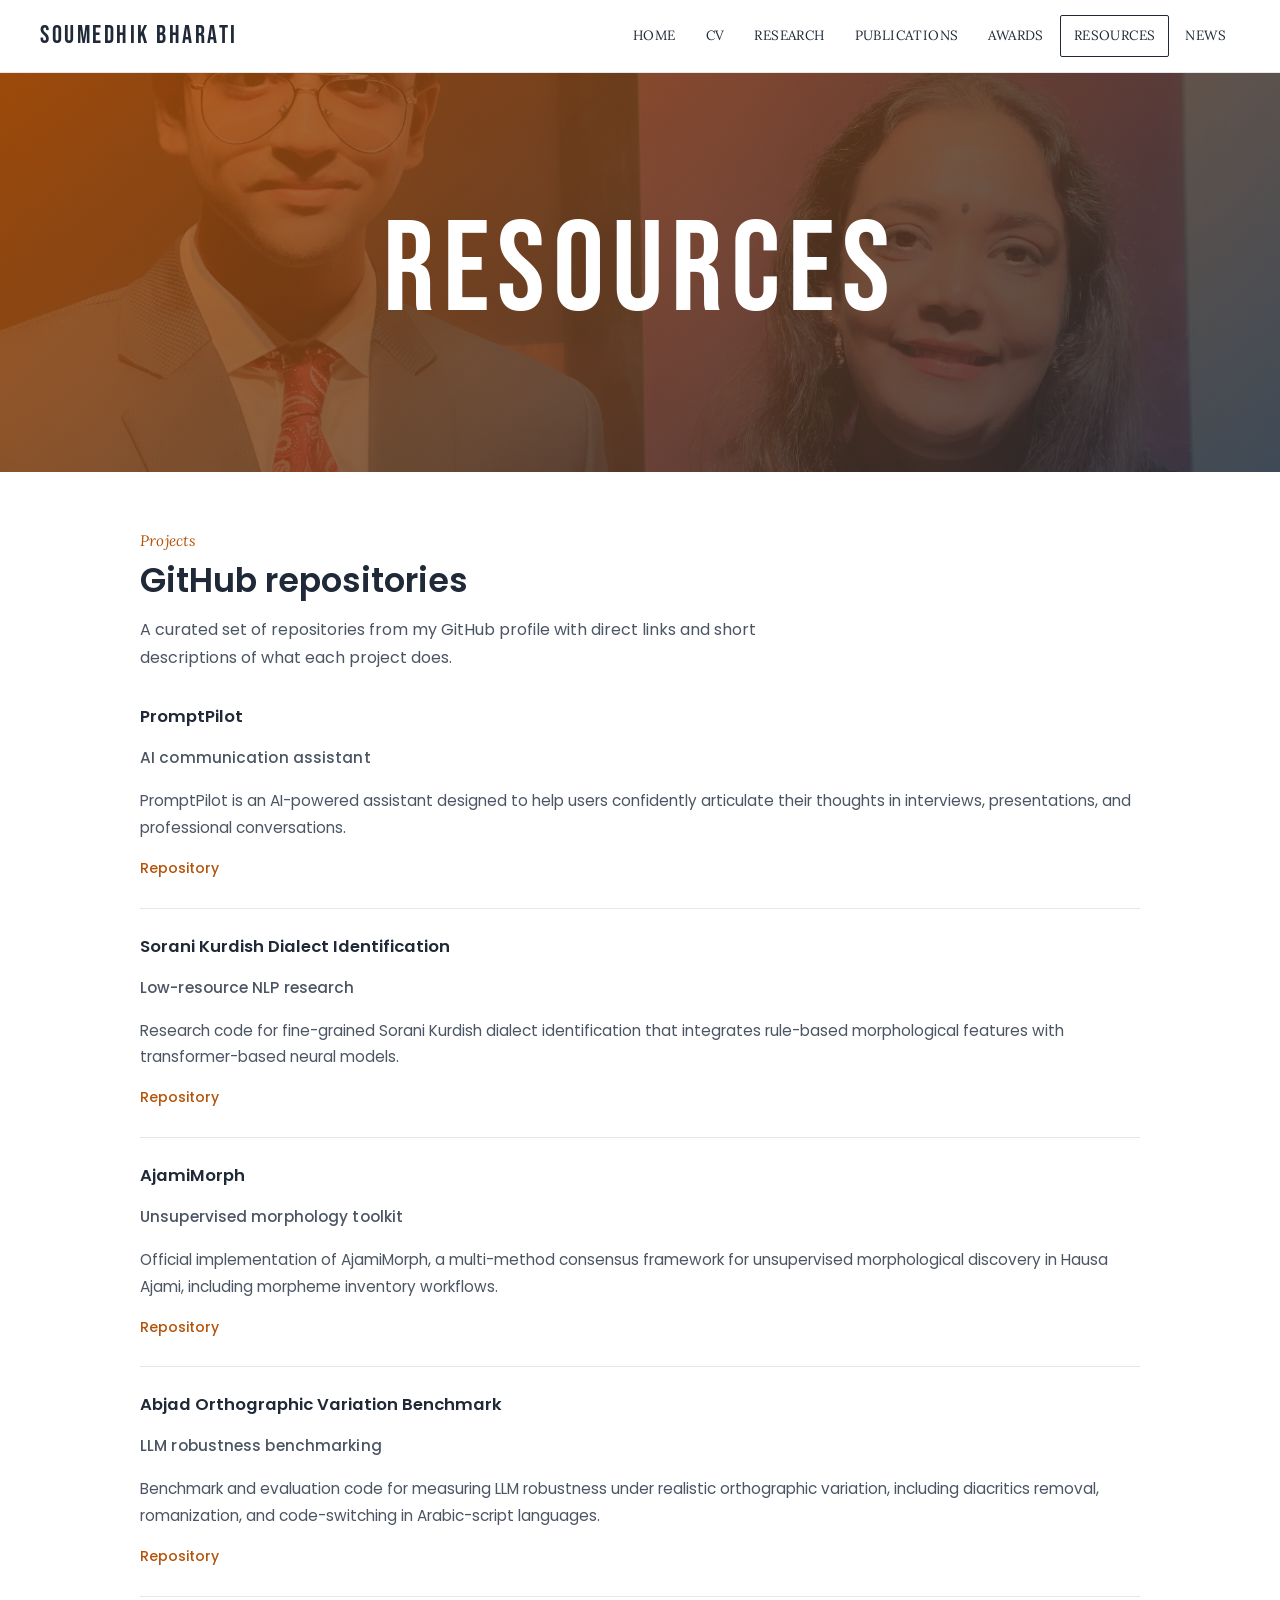
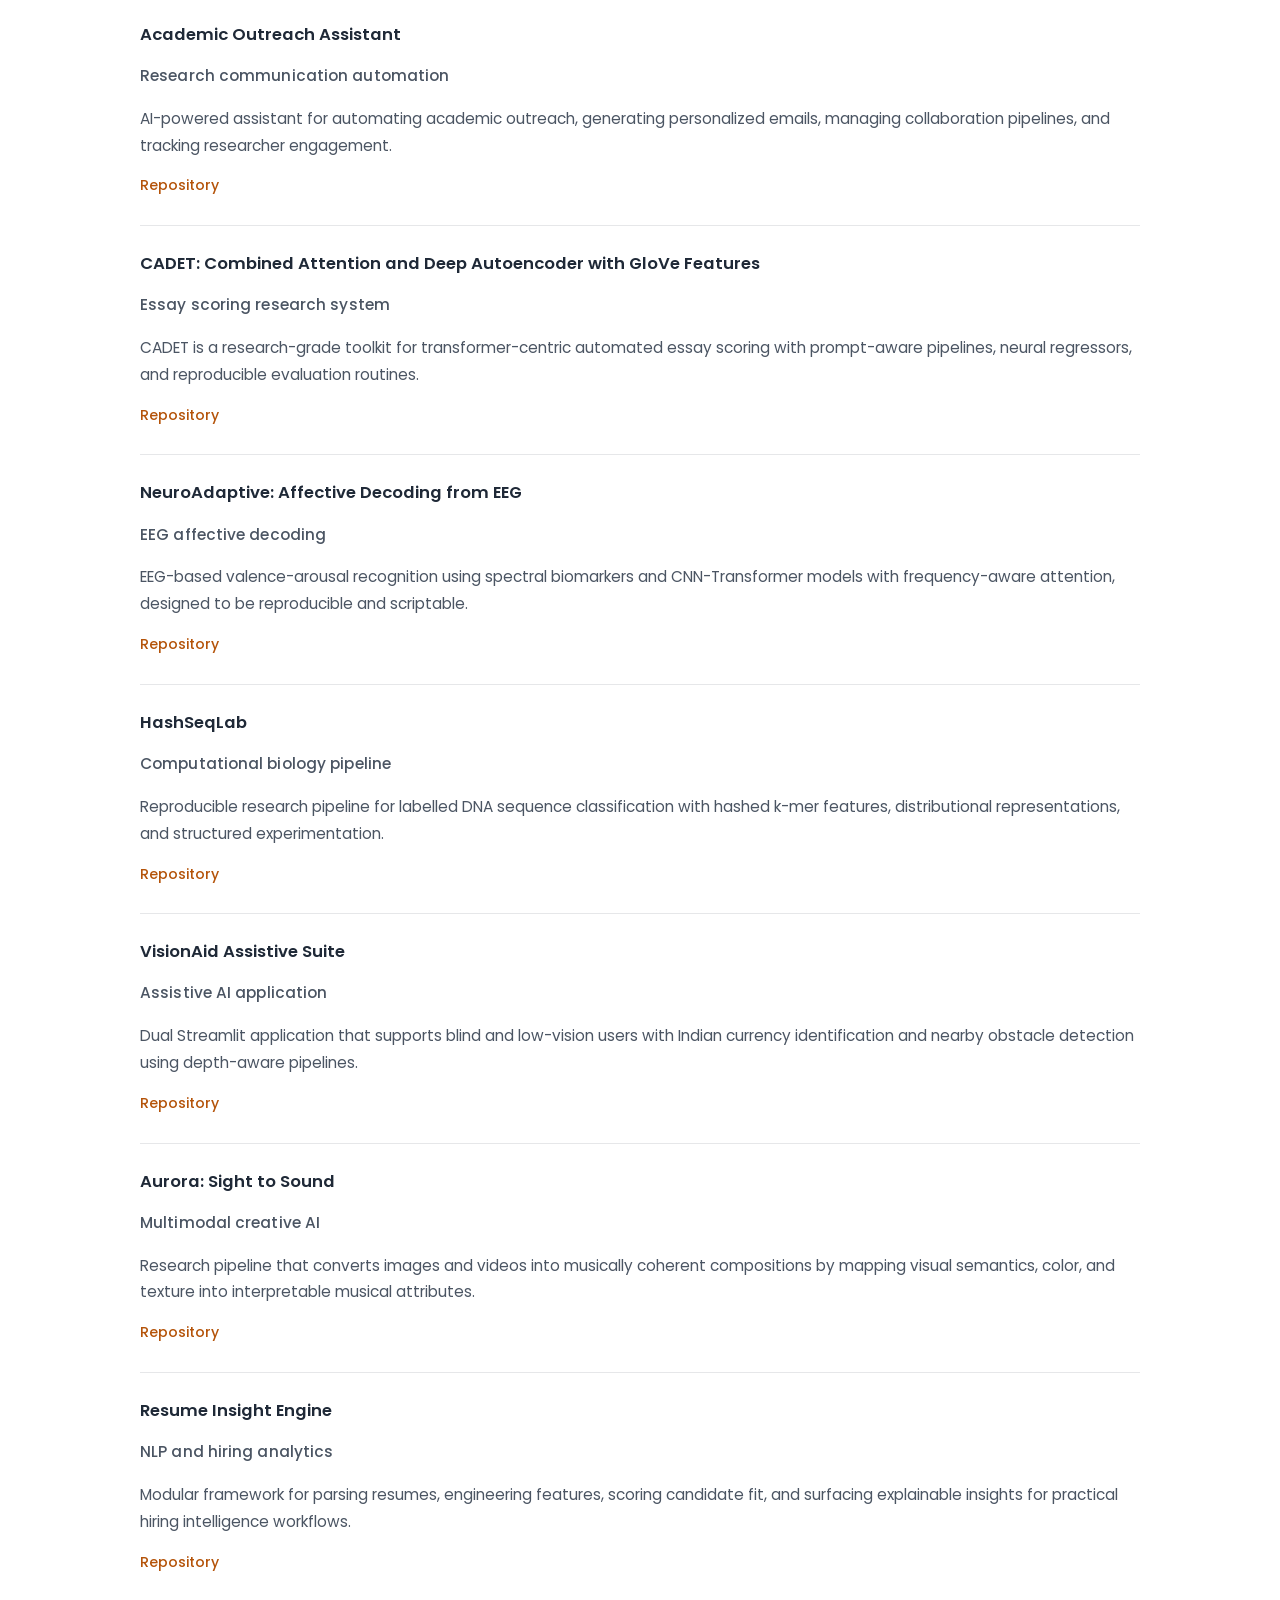
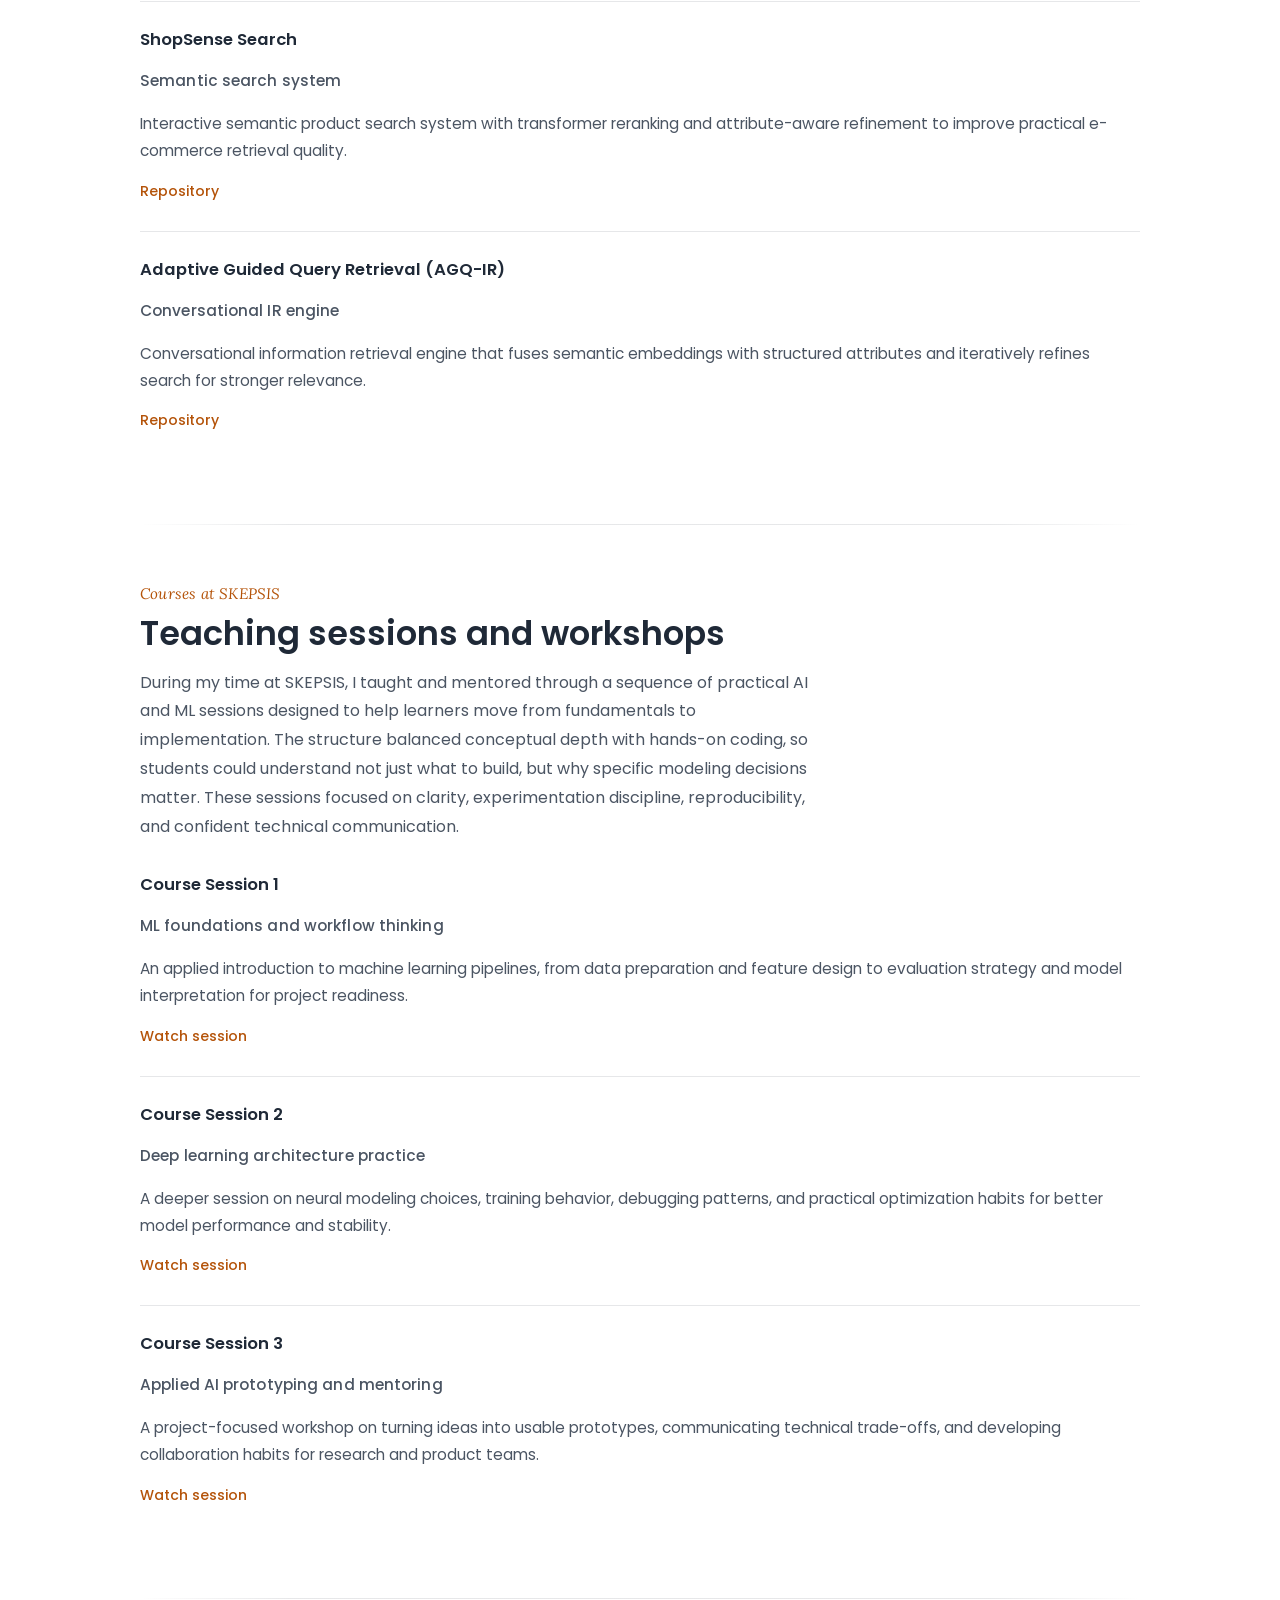
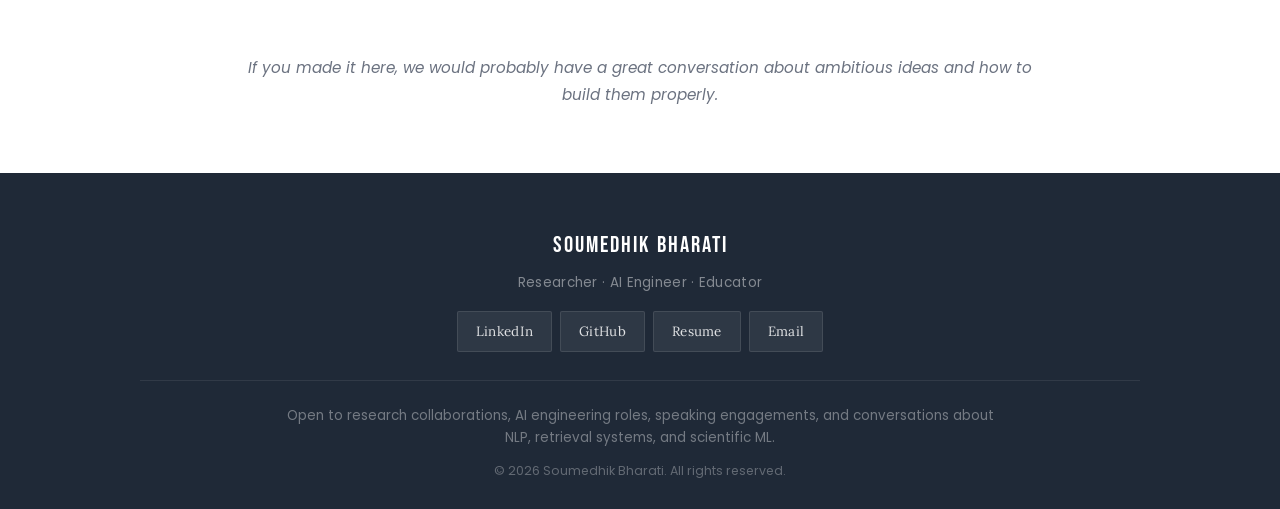
<file: resources.html>
<!DOCTYPE html>
<html lang="en">
<head>
    <meta charset="UTF-8">
    <meta name="viewport" content="width=device-width, initial-scale=1.0">
    <title>Resources - Soumedhik Bharati</title>
    <meta name="description" content="GitHub repositories, teaching sessions, and open resources by Soumedhik Bharati — covering NLP, deep learning, biosignal processing, and applied AI.">
    <link rel="icon" href="data:,">
    <meta name="theme-color" content="#1f2937">
    <link rel="stylesheet" href="css/styles.css">
    <link rel="preconnect" href="https://fonts.googleapis.com">
    <link rel="preconnect" href="https://fonts.gstatic.com" crossorigin>
    <link href="https://fonts.googleapis.com/css2?family=Bebas+Neue&family=Lora:ital,wght@0,400;0,500;0,600;0,700;1,400;1,500&family=Poppins:ital,wght@0,400;0,500;0,600;0,700;1,400;1,500&display=swap" rel="stylesheet">
</head>
<body class="resources-page">
    <header class="site-header">
        <div class="shell-wide nav-shell">
            <a href="index.html" class="site-logo">SOUMEDHIK BHARATI</a>
            <div class="nav-links">
                <a href="index.html" class="nav-link">HOME</a>
                <a href="about.html" class="nav-link">CV</a>
                <a href="research.html" class="nav-link">RESEARCH</a>
                <a href="publications.html" class="nav-link">PUBLICATIONS</a>
                <a href="awards.html" class="nav-link">AWARDS</a>
                <a href="resources.html" class="nav-link active">RESOURCES</a>
                <a href="news.html" class="nav-link">NEWS</a>
            </div>
            <button class="nav-toggle" aria-label="Toggle navigation" aria-expanded="false">
                <span></span>
                <span></span>
                <span></span>
            </button>
        </div>
    </header>

    <section class="page-hero" style="background-image: url('Images/AI Summit/WhatsApp Image 2026-02-18 at 10.41.21 PM.jpeg');">
        <div class="page-hero-overlay"></div>
        <div class="page-hero-content">
            <h1 class="page-hero-title">RESOURCES</h1>
        </div>
    </section>

    <main class="page-main-no-pad">

        <section class="content-section shell">
            <p class="eyebrow">Projects</p>
            <h2 class="section-title">GitHub repositories</h2>
            <p class="section-intro">A curated set of repositories from my GitHub profile with direct links and short descriptions of what each project does.</p>
            <div class="resource-list">
                <article class="resource-row">
                    <h3>PromptPilot</h3>
                    <p class="resource-meta">AI communication assistant</p>
                    <p>PromptPilot is an AI-powered assistant designed to help users confidently articulate their thoughts in interviews, presentations, and professional conversations.</p>
                    <div class="resource-links">
                        <a href="https://github.com/Soumedhik/PromptPilot" target="_blank" rel="noopener noreferrer">Repository</a>
                    </div>
                </article>
                <article class="resource-row">
                    <h3>Sorani Kurdish Dialect Identification</h3>
                    <p class="resource-meta">Low-resource NLP research</p>
                    <p>Research code for fine-grained Sorani Kurdish dialect identification that integrates rule-based morphological features with transformer-based neural models.</p>
                    <div class="resource-links">
                        <a href="https://github.com/Soumedhik/sorani-kurdish-dialect-identification" target="_blank" rel="noopener noreferrer">Repository</a>
                    </div>
                </article>
                <article class="resource-row">
                    <h3>AjamiMorph</h3>
                    <p class="resource-meta">Unsupervised morphology toolkit</p>
                    <p>Official implementation of AjamiMorph, a multi-method consensus framework for unsupervised morphological discovery in Hausa Ajami, including morpheme inventory workflows.</p>
                    <div class="resource-links">
                        <a href="https://github.com/Soumedhik/AjamiMorph" target="_blank" rel="noopener noreferrer">Repository</a>
                    </div>
                </article>
                <article class="resource-row">
                    <h3>Abjad Orthographic Variation Benchmark</h3>
                    <p class="resource-meta">LLM robustness benchmarking</p>
                    <p>Benchmark and evaluation code for measuring LLM robustness under realistic orthographic variation, including diacritics removal, romanization, and code-switching in Arabic-script languages.</p>
                    <div class="resource-links">
                        <a href="https://github.com/Soumedhik/abjad-orthographic-variation-benchmark" target="_blank" rel="noopener noreferrer">Repository</a>
                    </div>
                </article>
                <article class="resource-row">
                    <h3>Academic Outreach Assistant</h3>
                    <p class="resource-meta">Research communication automation</p>
                    <p>AI-powered assistant for automating academic outreach, generating personalized emails, managing collaboration pipelines, and tracking researcher engagement.</p>
                    <div class="resource-links">
                        <a href="https://github.com/Soumedhik/Academic-Outreach-Assistant" target="_blank" rel="noopener noreferrer">Repository</a>
                    </div>
                </article>
                <article class="resource-row">
                    <h3>CADET: Combined Attention and Deep Autoencoder with GloVe Features</h3>
                    <p class="resource-meta">Essay scoring research system</p>
                    <p>CADET is a research-grade toolkit for transformer-centric automated essay scoring with prompt-aware pipelines, neural regressors, and reproducible evaluation routines.</p>
                    <div class="resource-links">
                        <a href="https://github.com/Soumedhik/Combined-Attention-and-Deep-Auto-Encoder-with-GloVe-Embedding-Features" target="_blank" rel="noopener noreferrer">Repository</a>
                    </div>
                </article>
                <article class="resource-row">
                    <h3>NeuroAdaptive: Affective Decoding from EEG</h3>
                    <p class="resource-meta">EEG affective decoding</p>
                    <p>EEG-based valence-arousal recognition using spectral biomarkers and CNN-Transformer models with frequency-aware attention, designed to be reproducible and scriptable.</p>
                    <div class="resource-links">
                        <a href="https://github.com/Soumedhik/NeuroAdaptive-Affective-Decoding-from-EEG" target="_blank" rel="noopener noreferrer">Repository</a>
                    </div>
                </article>
                <article class="resource-row">
                    <h3>HashSeqLab</h3>
                    <p class="resource-meta">Computational biology pipeline</p>
                    <p>Reproducible research pipeline for labelled DNA sequence classification with hashed k-mer features, distributional representations, and structured experimentation.</p>
                    <div class="resource-links">
                        <a href="https://github.com/Soumedhik/HashSeqLab" target="_blank" rel="noopener noreferrer">Repository</a>
                    </div>
                </article>
                <article class="resource-row">
                    <h3>VisionAid Assistive Suite</h3>
                    <p class="resource-meta">Assistive AI application</p>
                    <p>Dual Streamlit application that supports blind and low-vision users with Indian currency identification and nearby obstacle detection using depth-aware pipelines.</p>
                    <div class="resource-links">
                        <a href="https://github.com/Soumedhik/VisionAid-Assistive-Suite" target="_blank" rel="noopener noreferrer">Repository</a>
                    </div>
                </article>
                <article class="resource-row">
                    <h3>Aurora: Sight to Sound</h3>
                    <p class="resource-meta">Multimodal creative AI</p>
                    <p>Research pipeline that converts images and videos into musically coherent compositions by mapping visual semantics, color, and texture into interpretable musical attributes.</p>
                    <div class="resource-links">
                        <a href="https://github.com/Soumedhik/Aurora-Sight-to-Sound" target="_blank" rel="noopener noreferrer">Repository</a>
                    </div>
                </article>
                <article class="resource-row">
                    <h3>Resume Insight Engine</h3>
                    <p class="resource-meta">NLP and hiring analytics</p>
                    <p>Modular framework for parsing resumes, engineering features, scoring candidate fit, and surfacing explainable insights for practical hiring intelligence workflows.</p>
                    <div class="resource-links">
                        <a href="https://github.com/Soumedhik/Resume-Insight-Engine" target="_blank" rel="noopener noreferrer">Repository</a>
                    </div>
                </article>
                <article class="resource-row">
                    <h3>ShopSense Search</h3>
                    <p class="resource-meta">Semantic search system</p>
                    <p>Interactive semantic product search system with transformer reranking and attribute-aware refinement to improve practical e-commerce retrieval quality.</p>
                    <div class="resource-links">
                        <a href="https://github.com/Soumedhik/ShopSense-Search" target="_blank" rel="noopener noreferrer">Repository</a>
                    </div>
                </article>
                <article class="resource-row">
                    <h3>Adaptive Guided Query Retrieval (AGQ-IR)</h3>
                    <p class="resource-meta">Conversational IR engine</p>
                    <p>Conversational information retrieval engine that fuses semantic embeddings with structured attributes and iteratively refines search for stronger relevance.</p>
                    <div class="resource-links">
                        <a href="https://github.com/Soumedhik/Adaptive-Guided-Query-Retrieval-AGQ-IR-" target="_blank" rel="noopener noreferrer">Repository</a>
                    </div>
                </article>
            </div>
        </section>

        <div class="section-divider"></div>

        <section class="content-section shell">
            <p class="eyebrow">Courses at SKEPSIS</p>
            <h2 class="section-title">Teaching sessions and workshops</h2>
            <p class="section-intro">During my time at SKEPSIS, I taught and mentored through a sequence of practical AI and ML sessions designed to help learners move from fundamentals to implementation. The structure balanced conceptual depth with hands-on coding, so students could understand not just what to build, but why specific modeling decisions matter. These sessions focused on clarity, experimentation discipline, reproducibility, and confident technical communication.</p>
            <div class="resource-list">
                <article class="resource-row">
                    <h3>Course Session 1</h3>
                    <p class="resource-meta">ML foundations and workflow thinking</p>
                    <p>An applied introduction to machine learning pipelines, from data preparation and feature design to evaluation strategy and model interpretation for project readiness.</p>
                    <div class="resource-links">
                        <a href="https://youtu.be/xTBdBR8DfpY?si=pSP0jJYpoizlm1tw" target="_blank" rel="noopener noreferrer">Watch session</a>
                    </div>
                </article>
                <article class="resource-row">
                    <h3>Course Session 2</h3>
                    <p class="resource-meta">Deep learning architecture practice</p>
                    <p>A deeper session on neural modeling choices, training behavior, debugging patterns, and practical optimization habits for better model performance and stability.</p>
                    <div class="resource-links">
                        <a href="https://youtu.be/N_22iya4jf8?si=F7cxHX4flhjkrizv" target="_blank" rel="noopener noreferrer">Watch session</a>
                    </div>
                </article>
                <article class="resource-row">
                    <h3>Course Session 3</h3>
                    <p class="resource-meta">Applied AI prototyping and mentoring</p>
                    <p>A project-focused workshop on turning ideas into usable prototypes, communicating technical trade-offs, and developing collaboration habits for research and product teams.</p>
                    <div class="resource-links">
                        <a href="https://youtu.be/QP2e54EYIwE?si=93EIun-3ka4BSlTr" target="_blank" rel="noopener noreferrer">Watch session</a>
                    </div>
                </article>
            </div>
        </section>

        <div class="section-divider"></div>

        <section class="content-section shell">
            <p class="support-note resources-easter-egg">If you made it here, we would probably have a great conversation about ambitious ideas and how to build them properly.</p>
        </section>
    </main>

    <footer class="site-footer">
        <div class="shell">
            <div class="footer-main">
                <div class="footer-brand">
                    <p class="footer-name">Soumedhik Bharati</p>
                    <p class="footer-tagline">Researcher · AI Engineer · Educator</p>
                </div>
                <div class="footer-links">
                    <a href="https://www.linkedin.com/in/soumedhik-bharati/" target="_blank" rel="noopener noreferrer">LinkedIn</a>
                    <a href="https://github.com/Soumedhik" target="_blank" rel="noopener noreferrer">GitHub</a>
                    <a href="Resume-6.pdf" target="_blank" rel="noopener noreferrer">Resume</a>
                    <a href="mailto:soumedhikbharati@gmail.com">Email</a>
                </div>
            </div>
            <div class="footer-bottom">
                <p class="footer-note">Open to research collaborations, AI engineering roles, speaking engagements, and conversations about NLP, retrieval systems, and scientific ML.</p>
                <p class="footer-copy">© 2026 Soumedhik Bharati. All rights reserved.</p>
            </div>
        </div>
    </footer>

    <script src="js/main.js"></script>
</body>
</html>
</file>
<file: css/styles.css>
/* ============================================
   RESET & BASE
   ============================================ */
*,
*::before,
*::after {
    box-sizing: border-box;
    margin: 0;
    padding: 0;
}

html {
    scroll-behavior: smooth;
}

:root {
    --ink: #1f2937;
    --ink-light: #4b5563;
    --muted: #6b7280;
    --accent: #b45309;
    --accent-hover: #92400e;
    --accent-light: #d97706;
    --accent-dim: rgba(180, 83, 9, 0.06);
    --line: rgba(31, 41, 55, 0.11);
    --surface: #f8f9fa;
    --white: #ffffff;
    --nav-height: 72px;
    --content-width: 1000px;
    --wide-width: 1200px;
    --ease-out: cubic-bezier(0.16, 1, 0.3, 1);
}

body {
    font-family: 'Poppins', 'Segoe UI', Arial, sans-serif;
    color: var(--ink);
    background: var(--white);
    line-height: 1.75;
    font-size: 16px;
    -webkit-font-smoothing: antialiased;
    -moz-osx-font-smoothing: grayscale;
}

body.menu-open {
    overflow: hidden;
}

a {
    color: var(--ink);
    text-decoration: underline;
    text-decoration-thickness: 1px;
    text-underline-offset: 3px;
    transition: color 0.2s ease;
}

a:hover {
    color: var(--accent);
}

a.accent-link,
.intro-copy a,
.text-item a,
.entry a {
    color: var(--accent);
    font-weight: 500;
}

a.accent-link:hover,
.intro-copy a:hover,
.text-item a:hover,
.entry a:hover {
    color: var(--accent-hover);
}

img {
    display: block;
    max-width: 100%;
    height: auto;
}

strong {
    font-weight: 600;
    color: var(--ink);
}

.shell {
    width: min(var(--content-width), calc(100% - 64px));
    margin: 0 auto;
}

.shell-wide {
    width: min(var(--wide-width), calc(100% - 64px));
    margin: 0 auto;
}

.section-divider {
    width: min(var(--content-width), calc(100% - 64px));
    height: 1px;
    margin: 0 auto 56px;
    background: linear-gradient(90deg, transparent 0%, var(--line) 15%, var(--line) 85%, transparent 100%);
}

.eyebrow {
    display: block;
    margin-bottom: 8px;
    font-family: 'Lora', Georgia, serif;
    font-size: 0.95rem;
    font-weight: 400;
    font-style: italic;
    color: var(--accent);
    letter-spacing: 0.2px;
}

.eyebrow span {
    color: var(--muted);
    font-style: normal;
}

.section-title {
    font-family: 'Bebas Neue', 'Impact', sans-serif;
    font-size: clamp(2rem, 4vw, 2.8rem);
    font-weight: 400;
    line-height: 1.1;
    color: var(--ink);
    letter-spacing: 1px;
    text-transform: uppercase;
    position: relative;
    padding-bottom: 14px;
}

.section-title::after {
    content: '';
    position: absolute;
    bottom: 0;
    left: 0;
    width: 44px;
    height: 2px;
    background: var(--accent);
    transition: width 0.3s ease;
}

.section-intro {
    max-width: 680px;
    margin-top: 16px;
    font-size: 1rem;
    line-height: 1.8;
    color: var(--ink-light);
}

.lead-text {
    font-size: 1.05rem;
    line-height: 1.75;
    color: var(--ink-light);
    margin-top: 16px;
}

/* ============================================
   HEADER & NAVIGATION
   ============================================ */
.site-header {
    position: fixed;
    inset: 0 0 auto 0;
    z-index: 1000;
    background: var(--white);
    border-bottom: 1px solid var(--line);
    transition: background-color 0.35s ease, box-shadow 0.35s ease, border-color 0.35s ease;
}

.site-header.scrolled {
    box-shadow: 0 2px 24px rgba(31, 41, 55, 0.07);
}

.home-page .site-header {
    background: transparent;
    border-bottom: none;
}

.home-page .site-header.scrolled {
    background: var(--white);
    border-bottom: 1px solid var(--line);
}

.nav-shell {
    display: flex;
    align-items: center;
    justify-content: space-between;
    gap: 24px;
    min-height: var(--nav-height);
}

.site-logo {
    font-family: 'Bebas Neue', 'Impact', sans-serif;
    font-size: 1.55rem;
    letter-spacing: 2.5px;
    color: var(--ink);
    text-decoration: none;
    white-space: nowrap;
    flex-shrink: 0;
    transition: color 0.2s ease, opacity 0.2s ease;
}

.site-logo:hover {
    color: var(--ink);
    opacity: 0.7;
}

.home-page .site-header:not(.scrolled) .site-logo {
    color: var(--ink);
}

/* NAV LINKS - Desktop layout */
.nav-links {
    display: flex;
    align-items: center;
    justify-content: flex-end;
    gap: 2px;
    flex: 1;
    min-width: 0;
}

.nav-link {
    padding: 8px 13px;
    font-family: 'Lora', Georgia, serif;
    font-size: 0.84rem;
    font-weight: 400;
    letter-spacing: 0.4px;
    text-transform: uppercase;
    color: var(--ink);
    text-decoration: none;
    white-space: nowrap;
    transition: color 0.2s ease, border-color 0.2s ease, background-color 0.2s ease;
    border: 1px solid transparent;
    border-radius: 2px;
}

.nav-link:hover {
    color: var(--accent);
    background: var(--accent-dim);
}

.nav-link.active {
    border: 1px solid var(--ink);
    color: var(--ink);
}

.nav-link.active:hover {
    color: var(--accent);
    border-color: var(--accent);
    background: var(--accent-dim);
}

/* MORE dropdown */
.nav-more {
    position: relative;
    display: none;
    align-items: center;
    margin-left: 2px;
}

.nav-more-toggle {
    padding: 8px 13px;
    font-family: 'Lora', Georgia, serif;
    font-size: 0.84rem;
    font-weight: 400;
    letter-spacing: 0.4px;
    text-transform: uppercase;
    color: var(--ink);
    background: transparent;
    border: 1px solid transparent;
    border-radius: 2px;
    cursor: pointer;
    white-space: nowrap;
    transition: color 0.2s ease, border-color 0.2s ease, background-color 0.2s ease;
}

.nav-more-toggle:hover {
    color: var(--accent);
    background: var(--accent-dim);
}

.nav-more.open .nav-more-toggle {
    border-color: var(--ink);
}

.nav-more-menu {
    position: absolute;
    top: calc(100% + 10px);
    right: 0;
    z-index: 1200;
    display: none;
    flex-direction: column;
    min-width: 190px;
    padding: 8px;
    border: 1px solid var(--line);
    border-radius: 4px;
    background: var(--white);
    box-shadow: 0 16px 32px rgba(31, 41, 55, 0.12);
}

.nav-more.open .nav-more-menu {
    display: flex;
}

.nav-more-menu .nav-link {
    display: block;
    padding: 9px 12px;
    border: none !important;
    border-radius: 3px;
}

.nav-more-menu .nav-link.active {
    color: var(--accent);
    border: none !important;
    background: var(--accent-dim);
}

/* HAMBURGER TOGGLE - hidden on desktop */
.nav-toggle {
    display: none !important;
    flex-direction: column;
    justify-content: center;
    align-items: center;
    gap: 5px;
    background: transparent;
    border: 0;
    padding: 8px 6px;
    cursor: pointer;
    z-index: 1001;
    flex-shrink: 0;
}

.nav-toggle span {
    display: block;
    width: 24px;
    height: 2px;
    background: var(--ink);
    border-radius: 1px;
    transition: transform 0.3s ease, opacity 0.3s ease;
    transform-origin: center;
}

/* X state when menu open */
body.menu-open .nav-toggle span:nth-child(1) {
    transform: translateY(7px) rotate(45deg);
}

body.menu-open .nav-toggle span:nth-child(2) {
    opacity: 0;
    transform: scaleX(0);
}

body.menu-open .nav-toggle span:nth-child(3) {
    transform: translateY(-7px) rotate(-45deg);
}

/* ============================================
   HOME HERO
   ============================================ */
.home-hero {
    position: relative;
    min-height: 100svh;
    display: flex;
    align-items: center;
    justify-content: center;
    text-align: center;
    background-image: url('../Images/IIT KGP/2.jpg');
    background-size: cover;
    background-position: center center;
    background-repeat: no-repeat;
}

.home-hero::before {
    content: '';
    position: absolute;
    inset: 0;
    background: linear-gradient(
        to bottom,
        rgba(255,255,255,0.18) 0%,
        rgba(255,255,255,0.08) 50%,
        rgba(255,255,255,0) 100%
    );
    pointer-events: none;
}

.home-hero-inner {
    position: relative;
    z-index: 1;
    padding: 0 32px;
}

.home-hero-copy {
    max-width: 900px;
    margin: 0 auto;
}

.hero-tagline {
    display: none;
}

.home-title {
    font-family: 'Bebas Neue', 'Impact', sans-serif;
    font-size: clamp(3.5rem, 10vw, 7rem);
    font-weight: 400;
    line-height: 0.95;
    letter-spacing: 4px;
    color: var(--ink);
    text-transform: uppercase;
    text-shadow: 0 2px 16px rgba(255, 255, 255, 0.85), 0 1px 4px rgba(255, 255, 255, 0.6);
}

.home-subtitle {
    margin-top: 22px;
    font-family: 'Bebas Neue', 'Impact', sans-serif;
    font-size: clamp(1.05rem, 2.4vw, 1.5rem);
    font-weight: 400;
    line-height: 1.35;
    letter-spacing: 2.5px;
    color: var(--ink);
    text-transform: uppercase;
    text-shadow: 0 2px 10px rgba(255, 255, 255, 0.8), 0 1px 3px rgba(255, 255, 255, 0.6);
}

.hero-affiliations {
    display: none;
}

.hero-scroll-hint {
    display: none;
}

/* ============================================
   HOME MAIN
   ============================================ */
.home-main {
    padding: 80px 0 0;
    background: var(--white);
}

.home-page .home-main {
    font-family: 'Poppins', 'Segoe UI', Arial, sans-serif;
}

.home-page .home-main .section-title,
.home-page .home-main .text-item h3 {
    font-family: 'Poppins', 'Segoe UI', Arial, sans-serif;
}

.home-page .home-main .section-title {
    font-size: clamp(1.65rem, 3vw, 2.1rem);
    font-weight: 600;
    letter-spacing: 0;
    text-transform: none;
    padding-bottom: 0;
}

.home-page .home-main .section-title::after {
    content: none;
}

.content-section {
    padding-bottom: 64px;
}

/* Two-column intro grid */
.intro-grid {
    display: grid;
    grid-template-columns: minmax(0, 1fr) minmax(280px, 1.05fr);
    gap: 56px;
    align-items: start;
    padding: 40px;
    background: var(--surface);
    border-radius: 2px;
    border: 1px solid var(--line);
}

.split-grid {
    display: grid;
    grid-template-columns: minmax(0, 1.1fr) minmax(300px, 0.9fr);
    gap: 48px;
    align-items: start;
}

.intro-copy p,
.text-item p,
.entry p,
.feature-copy p,
.resource-row p,
.post-entry p,
.news-entry p {
    font-size: 0.96rem;
    line-height: 1.75;
    color: var(--ink-light);
    margin-top: 16px;
}

.intro-copy p:first-of-type {
    margin-top: 0;
}

/* Greeting title */
.greeting-title {
    font-family: 'Lora', Georgia, serif;
    font-size: clamp(1.8rem, 4vw, 2.4rem);
    font-weight: 700;
    line-height: 1.15;
    color: var(--ink);
    margin-bottom: 12px;
}

.role-subtitle {
    font-family: 'Lora', Georgia, serif;
    font-size: 1rem;
    font-style: italic;
    color: var(--accent);
    margin-bottom: 24px;
}

.role-subtitle span {
    color: var(--muted);
    font-style: normal;
}

.intro-highlights {
    display: flex;
    gap: 40px;
    margin-top: 36px;
    padding-top: 24px;
    border-top: 1px solid var(--line);
}

.highlight-item {
    display: flex;
    flex-direction: column;
    gap: 4px;
}

.highlight-number {
    font-family: 'Lora', Georgia, serif;
    font-size: 2rem;
    font-weight: 600;
    color: var(--accent);
    line-height: 1;
}

.highlight-label {
    font-size: 0.84rem;
    font-weight: 500;
    color: var(--muted);
}

/* Portrait / photo styling */
.portrait-media {
    position: relative;
}

.portrait-media img,
.feature-media img {
    width: 100%;
    object-fit: cover;
}

.portrait-media img {
    aspect-ratio: 4 / 5;
}

.portrait-caption {
    margin-top: 12px;
    font-size: 0.84rem;
    color: var(--muted);
    font-style: italic;
    line-height: 1.6;
}

.research-theme-figure {
    width: min(100%, 520px);
    margin: 20px auto 0;
}

.research-theme-figure img {
    aspect-ratio: 4 / 3;
    object-fit: cover;
    border-radius: 4px;
    box-shadow: 0 8px 28px rgba(31, 41, 55, 0.1);
}

.research-page .entry-has-media {
    display: grid;
    grid-template-columns: minmax(0, 1fr) 260px;
    gap: 22px 28px;
    align-items: start;
}

.research-page .entry-has-media .entry-content {
    min-width: 0;
}

.research-page .entry-has-media.media-left {
    grid-template-columns: 260px minmax(0, 1fr);
}

.research-page .entry-has-media.media-left .entry-content {
    order: 2;
}

.research-page .entry-has-media.media-left .entry-spotlight {
    order: 1;
    justify-self: start;
}

.research-page .entry-has-media .entry-content > :first-child {
    margin-top: 0;
}

.research-page .entry-spotlight {
    margin: 0;
    width: 100%;
    max-width: 260px;
    justify-self: end;
    border-radius: 4px;
    overflow: hidden;
    background: var(--surface);
    box-shadow: 0 8px 24px rgba(31, 41, 55, 0.1);
}

.research-page .entry-spotlight img {
    display: block;
    width: 100%;
    height: auto;
    aspect-ratio: 4 / 3;
    object-fit: cover;
}

.research-page .entry-spotlight-tight {
    max-width: 210px;
}

.feature-media img {
    aspect-ratio: 16 / 10;
}

/* ============================================
   LOGOS SECTION
   ============================================ */
.logos-section {
    background: var(--surface);
    padding: 52px 0;
    margin-bottom: 0;
}

.logos-title {
    text-align: center;
    font-size: 0.82rem;
    font-weight: 400;
    letter-spacing: 1.5px;
    text-transform: uppercase;
    color: var(--muted);
    margin-bottom: 8px;
}

.logo-grid {
    display: grid;
    grid-template-columns: repeat(5, minmax(0, 1fr));
    gap: 20px;
    margin-top: 28px;
    align-items: center;
}

.logo-item {
    display: flex;
    align-items: center;
    justify-content: center;
    padding: 14px;
    min-height: 90px;
    background: rgba(255, 255, 255, 0.7);
    border: 1px solid rgba(31, 41, 55, 0.09);
    border-radius: 2px;
    transition: border-color 0.3s ease, background-color 0.3s ease;
}

.logo-item:hover {
    border-color: rgba(180, 83, 9, 0.25);
    background: rgba(255, 255, 255, 1);
}

.logo-item img {
    max-height: 54px;
    max-width: 100%;
    width: auto;
    object-fit: contain;
    filter: grayscale(100%);
    opacity: 0.55;
    transition: filter 0.35s ease, opacity 0.35s ease;
}

.logo-item:hover img {
    filter: grayscale(0%);
    opacity: 1;
}

/* ============================================
   CTA SECTION
   ============================================ */
.cta-section {
    text-align: center;
    padding: 64px 0;
}

.cta-content {
    max-width: 550px;
    margin: 0 auto 32px;
}

.cta-title {
    font-family: 'Lora', Georgia, serif;
    font-size: 2rem;
    font-weight: 600;
    color: var(--ink);
    margin-bottom: 12px;
}

.cta-text {
    font-size: 1rem;
    color: var(--ink-light);
    line-height: 1.75;
}

.button-row {
    display: flex;
    flex-wrap: wrap;
    justify-content: center;
    gap: 12px;
}

.button-link {
    display: inline-flex;
    align-items: center;
    justify-content: center;
    min-height: 46px;
    padding: 11px 28px;
    background: var(--ink);
    color: #fff;
    font-family: 'Lora', Georgia, serif;
    font-size: 0.9rem;
    font-weight: 500;
    text-decoration: none;
    border-radius: 2px;
    transition: background-color 0.2s ease, opacity 0.2s ease;
}

.button-link:hover {
    background: var(--ink-light);
    color: #fff;
}

.button-outline {
    background: transparent;
    color: var(--ink);
    border: 1px solid var(--line);
}

.button-outline:hover {
    background: var(--surface);
    color: var(--ink);
    border-color: var(--ink-light);
}

/* ============================================
   ENTRY LISTS - Academic style
   ============================================ */
.text-list,
.entry-list,
.post-list,
.news-list,
.resource-list,
.photo-grid {
    margin-top: 32px;
}

.text-item,
.entry,
.post-entry,
.news-entry,
.resource-row {
    padding: 26px 0;
    border-bottom: 1px solid var(--line);
}

.text-item:first-child,
.entry:first-child,
.post-entry:first-child,
.news-entry:first-child,
.resource-row:first-child {
    padding-top: 0;
}

.text-item:last-child,
.entry:last-child,
.post-entry:last-child,
.news-entry:last-child,
.resource-row:last-child {
    border-bottom: 0;
}

.text-item h3,
.entry h3,
.feature-copy h3,
.resource-row h3,
.post-entry h3,
.news-entry h3 {
    font-family: 'Poppins', 'Segoe UI', Arial, sans-serif;
    font-size: 1.04rem;
    font-weight: 600;
    line-height: 1.45;
    color: var(--ink);
}

.text-item h3 a,
.entry h3 a {
    color: var(--accent);
    text-decoration: none;
    border-bottom: 1px solid transparent;
    transition: border-color 0.2s ease, color 0.2s ease;
}

.text-item h3 a:hover,
.entry h3 a:hover {
    color: var(--accent-hover);
    border-bottom-color: var(--accent-hover);
}

.text-meta,
.entry-meta,
.post-date,
.resource-meta {
    margin-top: 5px;
    font-size: 0.84rem;
    font-weight: 500;
    color: var(--accent);
    letter-spacing: 0.1px;
}

.text-meta a {
    color: var(--accent);
    text-decoration: none;
    border-bottom: 1px solid transparent;
    transition: all 0.2s ease;
}

.text-meta a:hover {
    color: var(--accent-hover);
    border-bottom-color: var(--accent-hover);
}

/* ============================================
   MISC ELEMENTS
   ============================================ */
.support-note {
    max-width: 800px;
    font-size: 0.95rem;
    color: var(--muted);
}

.resources-easter-egg {
    margin: 0 auto;
    text-align: center;
    font-style: italic;
}

.wordmark-grid {
    display: grid;
    grid-template-columns: repeat(4, minmax(0, 1fr));
    gap: 20px 24px;
    margin-top: 28px;
    align-items: center;
}

.wordmark {
    text-align: center;
    font-family: 'Bebas Neue', 'Impact', sans-serif;
    font-size: clamp(1.5rem, 2.2vw, 2rem);
    line-height: 1.1;
    letter-spacing: 1px;
    color: var(--ink);
}

.inline-list {
    list-style: none;
    display: grid;
    gap: 8px;
    margin-top: 16px;
}

.inline-list li {
    color: var(--ink-light);
}

.skill-grid {
    display: grid;
    grid-template-columns: repeat(2, minmax(0, 1fr));
    gap: 20px 28px;
    margin-top: 24px;
}

.skill-block h3 {
    font-size: 1rem;
    font-weight: 600;
    color: var(--ink);
}

.skill-block ul {
    list-style: none;
    display: grid;
    gap: 6px;
    margin-top: 12px;
}

.skill-block li {
    color: var(--ink-light);
}

.photo-grid {
    display: grid;
    grid-template-columns: repeat(3, minmax(0, 1fr));
    gap: 14px;
}

.photo-grid img {
    width: 100%;
    aspect-ratio: 1 / 1;
    object-fit: cover;
    border-radius: 3px;
    transition: transform 0.35s var(--ease-out), box-shadow 0.35s ease;
}

.photo-grid img:hover {
    transform: scale(1.025);
    box-shadow: 0 10px 28px rgba(0, 0, 0, 0.14);
}

/* Entry images */
.entry-images {
    display: grid;
    grid-template-columns: repeat(auto-fit, minmax(200px, 1fr));
    gap: 12px;
    margin-top: 18px;
}

.entry-images img {
    width: 100%;
    height: 180px;
    object-fit: cover;
    border-radius: 3px;
}

/* ============================================
   PAGE HERO
   ============================================ */
.page-hero {
    width: 100%;
    height: 400px;
    margin-top: var(--nav-height);
    position: relative;
    background-size: cover;
    background-position: center;
    display: flex;
    align-items: center;
    justify-content: center;
    overflow: hidden;
}

.page-hero-overlay {
    position: absolute;
    inset: 0;
    background: linear-gradient(
        135deg,
        rgba(180, 83, 9, 0.84) 0%,
        rgba(31, 41, 55, 0.82) 100%
    );
}

.page-hero-content {
    position: relative;
    z-index: 2;
    text-align: center;
    padding: 0 24px;
}

.page-hero-title {
    font-family: 'Bebas Neue', 'Impact', sans-serif;
    font-size: clamp(4rem, 12vw, 8rem);
    font-weight: 400;
    line-height: 1;
    letter-spacing: 8px;
    color: var(--white);
    text-transform: uppercase;
}

.page-hero-subtitle {
    margin-top: 16px;
    font-size: 1.05rem;
    color: rgba(255, 255, 255, 0.85);
    max-width: 600px;
}

.page-main-no-pad {
    padding-top: 56px;
}

/* ============================================
   PAGE-SPECIFIC TYPOGRAPHY
   ============================================ */

/* CV page */
.cv-page .page-main-no-pad {
    font-family: 'Poppins', 'Segoe UI', Arial, sans-serif;
}

.cv-page .page-main-no-pad .section-title {
    font-family: 'Poppins', 'Segoe UI', Arial, sans-serif;
    font-size: clamp(1.65rem, 3vw, 2.1rem);
    font-weight: 600;
    letter-spacing: 0;
    text-transform: none;
    padding-bottom: 0;
}

.cv-page .page-main-no-pad .section-title::after {
    content: none;
}

/* Research page */
.research-page .page-main-no-pad {
    font-family: 'Poppins', 'Segoe UI', Arial, sans-serif;
}

.research-page .page-main-no-pad .section-title,
.research-page .page-main-no-pad .entry h3 {
    font-family: 'Poppins', 'Segoe UI', Arial, sans-serif;
}

.research-page .page-main-no-pad p,
.research-page .page-main-no-pad li,
.research-page .page-main-no-pad .entry-meta,
.research-page .page-main-no-pad .entry-note {
    font-family: 'Poppins', 'Segoe UI', Arial, sans-serif;
}

.research-page .page-main-no-pad .section-title {
    font-size: clamp(1.65rem, 3vw, 2.1rem);
    font-weight: 600;
    letter-spacing: 0;
    text-transform: none;
    padding-bottom: 0;
}

.research-page .page-main-no-pad .section-title::after {
    content: none;
}

/* Publications, Awards, Resources, Teaching pages */
.publications-page .page-main-no-pad,
.awards-page .page-main-no-pad,
.teaching-page .page-main-no-pad,
.resources-page .page-main-no-pad {
    font-family: 'Poppins', 'Segoe UI', Arial, sans-serif;
}

.publications-page .page-main-no-pad .section-title,
.awards-page .page-main-no-pad .section-title,
.teaching-page .page-main-no-pad .section-title,
.resources-page .page-main-no-pad .section-title,
.publications-page .page-main-no-pad .entry h3,
.awards-page .page-main-no-pad .entry h3,
.teaching-page .page-main-no-pad .entry h3,
.resources-page .page-main-no-pad .resource-row h3 {
    font-family: 'Poppins', 'Segoe UI', Arial, sans-serif;
}

.publications-page .page-main-no-pad .section-title,
.awards-page .page-main-no-pad .section-title,
.teaching-page .page-main-no-pad .section-title,
.resources-page .page-main-no-pad .section-title {
    font-size: clamp(1.65rem, 3vw, 2.1rem);
    font-weight: 600;
    letter-spacing: 0;
    text-transform: none;
    padding-bottom: 0;
}

.publications-page .page-main-no-pad .section-title::after,
.awards-page .page-main-no-pad .section-title::after,
.teaching-page .page-main-no-pad .section-title::after,
.resources-page .page-main-no-pad .section-title::after {
    content: none;
}

/* News page */
.news-page .page-main-no-pad {
    font-family: 'Poppins', 'Segoe UI', Arial, sans-serif;
}

.news-page .page-main-no-pad .section-title,
.news-page .page-main-no-pad .news-entry h3 {
    font-family: 'Poppins', 'Segoe UI', Arial, sans-serif;
}

.news-page .page-main-no-pad .section-title {
    font-size: clamp(1.65rem, 3vw, 2.1rem);
    font-weight: 600;
    letter-spacing: 0;
    text-transform: none;
    padding-bottom: 0;
}

.news-page .page-main-no-pad .section-title::after {
    content: none;
}

/* Awards page: larger images */
.awards-page .entry-images img {
    height: 300px;
    object-fit: contain;
    background: var(--surface);
    border: 1px solid var(--line);
}

/* ============================================
   PDF EMBED
   ============================================ */
.pdf-wrapper {
    width: 100%;
    background: var(--surface);
    border-radius: 4px;
    overflow: hidden;
    box-shadow: 0 4px 20px rgba(0, 0, 0, 0.07);
    border: 1px solid var(--line);
}

.pdf-embed {
    width: 100%;
    height: 85vh;
    min-height: 600px;
    border: none;
    display: block;
}

.pdf-fallback {
    padding: 40px;
    text-align: center;
    color: var(--muted);
    display: none;
}

/* ============================================
   ABOUT GRID
   ============================================ */
.about-grid {
    display: grid;
    grid-template-columns: 1.2fr 0.8fr;
    gap: 48px;
    align-items: start;
    margin-top: 24px;
}

.about-content {
    display: flex;
    flex-direction: column;
    gap: 24px;
}

.about-image img {
    width: 100%;
    border-radius: 4px;
    object-fit: cover;
}

.info-cards {
    display: grid;
    gap: 20px;
}

.info-card {
    padding: 20px;
    background: var(--surface);
    border-radius: 4px;
    border-left: 2px solid var(--accent);
}

.info-card h3 {
    font-size: 0.88rem;
    font-weight: 600;
    color: var(--accent);
    margin-bottom: 8px;
    text-transform: uppercase;
    letter-spacing: 0.5px;
}

.info-card p {
    color: var(--ink-light);
    line-height: 1.65;
}

.contact-links {
    display: flex;
    flex-wrap: wrap;
    gap: 12px;
}

.contact-links a {
    color: var(--accent);
    font-weight: 500;
}

/* ============================================
   INNER PAGES
   ============================================ */
.page-main {
    padding-top: calc(var(--nav-height) + 48px);
}

.page-heading {
    padding-bottom: 40px;
}

.page-title {
    font-family: 'Bebas Neue', 'Impact', sans-serif;
    font-size: clamp(2.5rem, 6vw, 4rem);
    font-weight: 400;
    line-height: 1;
    letter-spacing: 2px;
    color: var(--ink);
    text-transform: uppercase;
}

.page-description {
    max-width: 680px;
    margin-top: 16px;
    font-size: 1rem;
    line-height: 1.75;
    color: var(--ink-light);
}

.entry-links,
.resource-links {
    display: flex;
    flex-wrap: wrap;
    gap: 14px;
    margin-top: 14px;
}

.entry-links a,
.resource-links a {
    font-size: 0.88rem;
    font-weight: 500;
    color: var(--accent);
    text-decoration: none;
    border-bottom: 1px solid transparent;
    transition: border-color 0.2s ease, color 0.2s ease;
}

.entry-links a:hover,
.resource-links a:hover {
    color: var(--accent-hover);
    border-bottom-color: var(--accent-hover);
}

.entry-note {
    margin-top: 10px;
    font-size: 0.93rem;
    color: var(--muted);
}

.entry-list.compact .entry p {
    margin-top: 10px;
}

.two-column-list {
    display: grid;
    grid-template-columns: repeat(2, minmax(0, 1fr));
    gap: 18px 32px;
    margin-top: 20px;
}

.two-column-list ul {
    list-style: none;
    display: grid;
    gap: 8px;
}

.two-column-list li {
    color: var(--ink-light);
}

.feature-band {
    display: grid;
    grid-template-columns: minmax(0, 0.92fr) minmax(280px, 1.08fr);
    gap: 36px;
    align-items: start;
}

/* ============================================
   PUBLICATION HIGHLIGHTS & VIDEO
   ============================================ */
.publication-highlight {
    margin-top: 44px;
    padding-top: 26px;
    border-top: 1px solid var(--line);
}

.publication-video-highlight {
    margin-top: 18px;
}

.publication-video-grid {
    display: grid;
    grid-template-columns: repeat(2, minmax(0, 1fr));
    gap: 14px;
}

.publication-video-link {
    display: block;
    position: relative;
    border-radius: 3px;
    overflow: hidden;
}

.publication-video-link img {
    width: 100%;
    aspect-ratio: 16 / 9;
    object-fit: cover;
    border-radius: 3px;
    box-shadow: 0 8px 24px rgba(31, 41, 55, 0.11);
    transition: transform 0.3s var(--ease-out), box-shadow 0.3s ease;
}

.publication-video-link:hover img {
    transform: translateY(-3px);
    box-shadow: 0 14px 32px rgba(31, 41, 55, 0.16);
}

.publication-video-link::after {
    content: '';
    position: absolute;
    inset: 0;
    background: linear-gradient(to top, rgba(15, 23, 42, 0.56) 0%, rgba(15, 23, 42, 0.22) 40%, rgba(15, 23, 42, 0.04) 100%);
    pointer-events: none;
}

.publication-video-badge {
    position: absolute;
    top: 12px;
    left: 12px;
    z-index: 2;
    display: inline-flex;
    align-items: center;
    gap: 8px;
    padding: 5px 10px;
    border-radius: 999px;
    background: #ff0000;
    color: #fff;
    font-size: 0.76rem;
    font-weight: 600;
    letter-spacing: 0.2px;
    line-height: 1;
}

.publication-video-play {
    width: 0;
    height: 0;
    border-top: 5px solid transparent;
    border-bottom: 5px solid transparent;
    border-left: 8px solid #fff;
}

.publication-video-title {
    position: absolute;
    right: 14px;
    bottom: 12px;
    left: 14px;
    z-index: 2;
    color: #fff;
    font-size: 0.93rem;
    font-weight: 500;
    line-height: 1.35;
    text-shadow: 0 1px 10px rgba(15, 23, 42, 0.45);
}

.publication-highlight-grid {
    display: grid;
    grid-template-columns: repeat(2, minmax(0, 1fr));
    gap: 12px;
}

.publication-highlight-grid img {
    width: 100%;
    aspect-ratio: 16 / 10;
    object-fit: cover;
    border-radius: 3px;
    box-shadow: 0 8px 24px rgba(31, 41, 55, 0.1);
}

.publication-highlight-caption {
    max-width: 860px;
    margin: 14px auto 0;
    text-align: center;
    font-size: 0.94rem;
    line-height: 1.7;
    color: var(--ink-light);
}

.invited-talks-highlight {
    margin-top: 24px;
    margin-bottom: 18px;
}

.research-inline-highlight {
    margin-top: 24px;
    margin-bottom: 18px;
}

/* ============================================
   FOOTER
   ============================================ */
.site-footer {
    margin-top: 0;
    padding: 52px 0 28px;
    background: var(--ink);
    color: #fff;
}

.footer-main {
    display: flex;
    flex-direction: column;
    align-items: center;
    justify-content: center;
    gap: 16px;
    padding-bottom: 28px;
    border-bottom: 1px solid rgba(255, 255, 255, 0.08);
}

.footer-brand {
    text-align: center;
}

.footer-name {
    font-family: 'Bebas Neue', 'Impact', sans-serif;
    font-size: 1.45rem;
    font-weight: 400;
    letter-spacing: 2px;
    color: #fff;
    margin-bottom: 6px;
}

.footer-tagline {
    font-size: 0.84rem;
    color: rgba(255, 255, 255, 0.45);
    letter-spacing: 0.3px;
}

.footer-title {
    text-align: center;
    font-size: 1.1rem;
    font-weight: 500;
}

.footer-links {
    display: flex;
    flex-wrap: wrap;
    justify-content: center;
    gap: 8px;
}

.footer-links a {
    padding: 8px 18px;
    background: rgba(255, 255, 255, 0.07);
    border: 1px solid rgba(255, 255, 255, 0.1);
    border-radius: 2px;
    font-family: 'Lora', Georgia, serif;
    font-size: 0.84rem;
    font-weight: 400;
    color: rgba(255, 255, 255, 0.85);
    text-decoration: none;
    transition: background-color 0.2s ease, color 0.2s ease, border-color 0.2s ease;
    letter-spacing: 0.3px;
}

.footer-links a:hover {
    background: rgba(255, 255, 255, 0.14);
    color: #fff;
    border-color: rgba(255, 255, 255, 0.2);
}

.footer-bottom {
    display: flex;
    flex-direction: column;
    justify-content: center;
    align-items: center;
    gap: 10px;
    margin-top: 24px;
    text-align: center;
}

.footer-note {
    max-width: 720px;
    font-size: 0.84rem;
    line-height: 1.65;
    color: rgba(255, 255, 255, 0.38);
    text-align: center;
}

.footer-copy {
    font-size: 0.78rem;
    color: rgba(255, 255, 255, 0.3);
}

/* ============================================
   SCROLL REVEAL ANIMATIONS
   ============================================ */
.js-ready .entry,
.js-ready .news-entry,
.js-ready .resource-row {
    opacity: 0;
    transform: translateY(14px);
    transition: opacity 0.55s ease, transform 0.55s ease;
}

.js-ready .entry.anim-in,
.js-ready .news-entry.anim-in,
.js-ready .resource-row.anim-in {
    opacity: 1;
    transform: translateY(0);
}

.js-ready .logo-item {
    opacity: 0;
    transform: translateY(8px);
    transition: opacity 0.4s ease, transform 0.4s ease, border-color 0.3s ease, background-color 0.3s ease;
}

.js-ready .logo-item.anim-in {
    opacity: 1;
    transform: translateY(0);
}

/* ============================================
   RESPONSIVE — 1080px
   ============================================ */
@media (max-width: 1080px) {
    .nav-links {
        gap: 1px;
    }

    .nav-link,
    .nav-more-toggle {
        padding-inline: 10px;
    }

    .wordmark-grid {
        grid-template-columns: repeat(2, minmax(0, 1fr));
    }

    .logo-grid {
        grid-template-columns: repeat(4, minmax(0, 1fr));
    }
}

/* ============================================
   RESPONSIVE — 920px (HAMBURGER NAV ACTIVATES)
   ============================================ */
@media (max-width: 920px) {

    /* --- HAMBURGER BUTTON --- */
    .nav-toggle {
        display: flex !important;
    }

    /* --- MOBILE DRAWER NAV --- */
    .nav-links {
        position: fixed;
        top: var(--nav-height);
        left: 0;
        right: 0;
        max-height: calc(100svh - var(--nav-height));
        overflow-y: auto;
        background: var(--white);
        flex-direction: column;
        align-items: stretch;
        justify-content: flex-start;
        padding: 8px 0 40px;
        gap: 0;
        border-bottom: 2px solid var(--accent);
        box-shadow: 0 12px 32px rgba(31, 41, 55, 0.12);
        /* Slide up + fade out by default */
        transform: translateY(-8px);
        opacity: 0;
        pointer-events: none;
        z-index: 999;
        transition: transform 0.3s var(--ease-out), opacity 0.25s ease;
    }

    .nav-links.nav-open {
        transform: translateY(0);
        opacity: 1;
        pointer-events: auto;
    }

    .nav-link {
        display: block;
        padding: 15px 28px;
        font-size: 0.88rem;
        font-weight: 400;
        letter-spacing: 0.6px;
        border: none !important;
        border-bottom: 1px solid var(--line) !important;
        color: var(--ink);
        width: 100%;
        border-radius: 0;
    }

    .nav-link:hover {
        background: var(--accent-dim);
        color: var(--accent);
    }

    .nav-link.active {
        color: var(--accent);
        background: var(--accent-dim);
        border-bottom: 1px solid var(--line) !important;
    }

    /* Hide MORE dropdown on mobile - all links live in drawer */
    .nav-more {
        display: none !important;
    }

    /* Home page: always white header on mobile */
    .home-page .site-header {
        background: var(--white) !important;
        border-bottom: 1px solid var(--line) !important;
    }

    .home-page .site-header .site-logo {
        color: var(--ink) !important;
    }

    /* --- LAYOUT CHANGES --- */
    .home-hero {
        min-height: 80svh;
    }

    .intro-grid,
    .split-grid,
    .feature-band {
        grid-template-columns: 1fr;
        gap: 36px;
    }

    .intro-highlights {
        justify-content: flex-start;
    }

    .skill-grid,
    .two-column-list {
        grid-template-columns: 1fr 1fr;
    }

    .button-row {
        justify-content: center;
    }

    .photo-grid {
        grid-template-columns: repeat(2, minmax(0, 1fr));
    }

    .entry-images {
        grid-template-columns: 1fr 1fr;
    }

    .page-hero {
        height: 300px;
    }

    .about-grid {
        grid-template-columns: 1fr;
    }

    .about-image {
        order: -1;
    }

    .about-image img {
        max-height: 350px;
        width: 100%;
    }

    .research-page .entry-has-media {
        grid-template-columns: 1fr;
    }

    .research-page .entry-has-media.media-left .entry-content,
    .research-page .entry-has-media.media-left .entry-spotlight {
        order: initial;
    }

    .research-page .entry-spotlight {
        max-width: 300px;
        margin: 4px auto 0;
    }

    .research-page .entry-spotlight-tight {
        max-width: 220px;
    }

    .logo-grid {
        grid-template-columns: repeat(3, minmax(0, 1fr));
    }

    .nav-shell {
        gap: 12px;
    }
}

/* ============================================
   RESPONSIVE — 640px
   ============================================ */
@media (max-width: 640px) {
    .shell,
    .shell-wide,
    .section-divider {
        width: calc(100% - 40px);
    }

    .site-logo {
        font-size: 1.1rem;
        letter-spacing: 1.5px;
    }

    .nav-shell {
        gap: 8px;
    }

    .home-title {
        font-size: clamp(2.5rem, 12vw, 3.5rem);
    }

    .home-subtitle {
        font-size: clamp(0.9rem, 3.2vw, 1.1rem);
        letter-spacing: 2px;
    }

    .greeting-title {
        font-size: clamp(1.7rem, 8vw, 2.2rem);
    }

    .home-main {
        padding-top: 48px;
    }

    .content-section {
        padding-bottom: 48px;
    }

    .intro-highlights {
        flex-direction: column;
        gap: 20px;
    }

    .wordmark-grid,
    .skill-grid,
    .two-column-list {
        grid-template-columns: 1fr;
    }

    .publication-highlight-grid {
        grid-template-columns: 1fr;
        gap: 12px;
    }

    .publication-video-grid {
        grid-template-columns: 1fr;
        gap: 16px;
    }

    .publication-video-title {
        font-size: 0.9rem;
    }

    .photo-grid {
        grid-template-columns: repeat(2, minmax(0, 1fr));
        gap: 10px;
    }

    .entry-images {
        grid-template-columns: 1fr;
    }

    .awards-page .entry-images img {
        height: 220px;
    }

    .page-hero {
        height: 240px;
    }

    .page-hero-title {
        font-size: clamp(3rem, 14vw, 5rem);
        letter-spacing: 4px;
    }

    .pdf-embed {
        height: 70vh;
        min-height: 400px;
    }

    .info-cards {
        gap: 16px;
    }

    .info-card {
        padding: 16px;
    }

    .button-row {
        flex-direction: column;
        align-items: stretch;
    }

    .intro-grid {
        padding: 20px;
        gap: 28px;
    }

    .logo-grid {
        grid-template-columns: repeat(2, minmax(0, 1fr));
        gap: 12px;
    }

    .logo-item img {
        max-height: 42px;
    }

    .footer-links {
        justify-content: center;
    }

    .cta-title {
        font-size: 1.7rem;
    }

    .nav-link {
        padding: 14px 20px;
        font-size: 0.86rem;
    }
}
</file>
